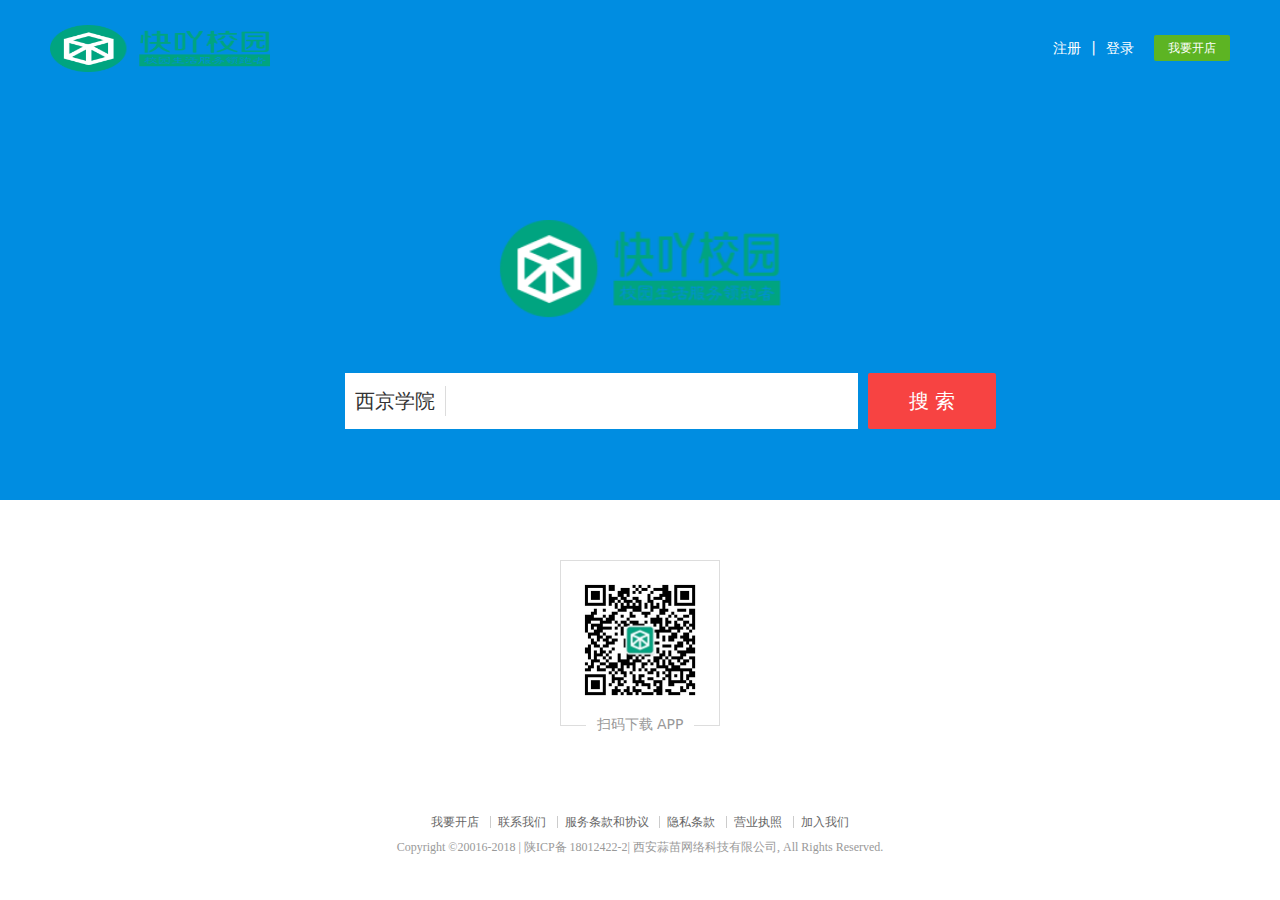
<file: index.html>
<!DOCTYPE html>
<!-- saved from url=(0024)https://www.ele.me/home/ -->
<html ng-app="eleme" perf-error="desktop/home/" class="ng-scope"><head><meta http-equiv="Content-Type" content="text/html; charset=UTF-8"><style type="text/css">@charset "UTF-8";[ng\:cloak],[ng-cloak],[data-ng-cloak],[x-ng-cloak],.ng-cloak,.x-ng-cloak,.ng-hide{display:none !important;}ng\:form{display:block;}.ng-animate-block-transitions{transition:0s all!important;-webkit-transition:0s all!important;}.ng-hide-add-active,.ng-hide-remove{display:block!important;}</style>
    
    <meta name="renderer" content="webkit">
    

    <title ng-bind="SEO.title" class="ng-binding">快吖-校园订餐_外卖_快吖订餐官网</title>

    
    
    <meta name="format-detection" content="telephone=no, email=no">

    <meta name="application-name" content="快吖校园">
    <meta name="msapplication-tooltip" content="快吖校园">
    <meta name="msapplication-starturl" content="./">

    <meta http-equiv="X-UA-Compatible" content="IE=edge">

    <link href="./files/vendor.2e9f33.css" rel="stylesheet">
    
    <link href="./files/home.3ac9d3.css" rel="stylesheet">
    

    <!--[if lte IE 8]><script>window.location.href='https://h.ele.me/activities/landing';</script><![endif]-->

    <script src="./files/api" data-ref="API_CONFIG"></script>
	<base href=".">

  
    <!-- ngView:  --><div ng-view="" role="main" class="ng-scope"><div class="map ng-scope" ng-class="{mapmode: mapMode}"><div class="container mapcontainer"><div class="map-header clearfix" map-header=""><h1><a href="https://www.kvaiya.com/" ubt-click="1433"><img src="./files/map-logo.9a26ef.png" alt="kvaiya" height="47"></a></h1><!-- ngIf: user.user_id --> <!-- ngIf: !user.user_id --><span class="map-header-right ng-scope" ng-if="!user.user_id"><a ng-href="#">注册</a> <span>|</span> <a ng-href="#" ubt-click="1431" href="#">登录</a> <a class="btn-security btn-sm" href="#" target="_blank" ubt-click="1432">我要开店</a></span><!-- end ngIf: !user.user_id --></div><div class="map-main ng-isolate-scope" ng-class="{mapmode: mapMode}" map-main="" map-mode="mapMode"><h2 class="map-logo"><img src="./files/map-logo.9a26ef.png" alt="kvaiya"></h2><div class="map-navbar clearfix" ng-class="{hasuserinfo: $root.user.user_id}"><div map-city="" hide-search-result="hideSearchResult" current-city="currentCity" class="map-city ng-isolate-scope" map-mode="mapMode"><a class="mapcity-current ng-binding" href="javascript:" ng-bind="mapCity.current.name" ng-click="mapCity.toggle($event)">西京学院</a><!-- ngIf: mapCity.showCities --></div><div map-search="" hide-search-result="hideSearchResult" current-city="currentCity" map-mode="mapMode" class="map-search ng-isolate-scope"><form class="mapsearch-inputbar ng-pristine ng-valid" ng-submit="search.showSuggests($event, search.keyword)"> <button class="btn-stress" type="submit">搜 索</button></form><div class="mapsearch-suggestlist ui-scrollbar-light"><!-- ngIf: search.suggests.length --><!-- ngIf: search.done && !search.suggests.length --></div><!-- ngIf: search.resultshow && !hideSearchResult && mapMode --></div></div><div class="map-content"></div></div><div class="mapfooter" map-footer=""><div class="mapfooter-app"><div class="mapfooter-app-image"><img src="./files/appqc.95e532.png" alt="扫码下载 APP"> 
	<span>扫码下载 APP</span>
	</div>
<!--	<div class="mapfooter-app-text"><p>新用户首次下单</p><strong class="color-stress">最高立减30元</strong><p>立即下载APP，享更多优惠吧！</p></div>-->
	</div><p class="mapfooter-link"><a href="#" ubt-click="1434">我要开店</a> <a href="#" ubt-click="1435">联系我们</a> <a href="#" ubt-click="1436">服务条款和协议</a> <a ng-href="//h5.kvaiya.com/service/agreement/#HEAEDER_SHOW=1&amp;key=ruleQue50" target="_blank" href="#">隐私条款</a> <a href="#">营业执照</a> <a href="#"/" ubt-click="1437">加入我们</a> </p><div class="footer-copyright serif"><a href="#" target="_blank"></a><a href="#" target="_blank"></a>Copyright ©20016-2018 | <a href="http://www.miitbeian.gov.cn">陕ICP备 18012422-2</a>| 西安蒜苗网络科技有限公司, All Rights Reserved.</div><div class="footer-police container"></div></div></div></div></div>
  

  
  
  

</body></html>
</file>
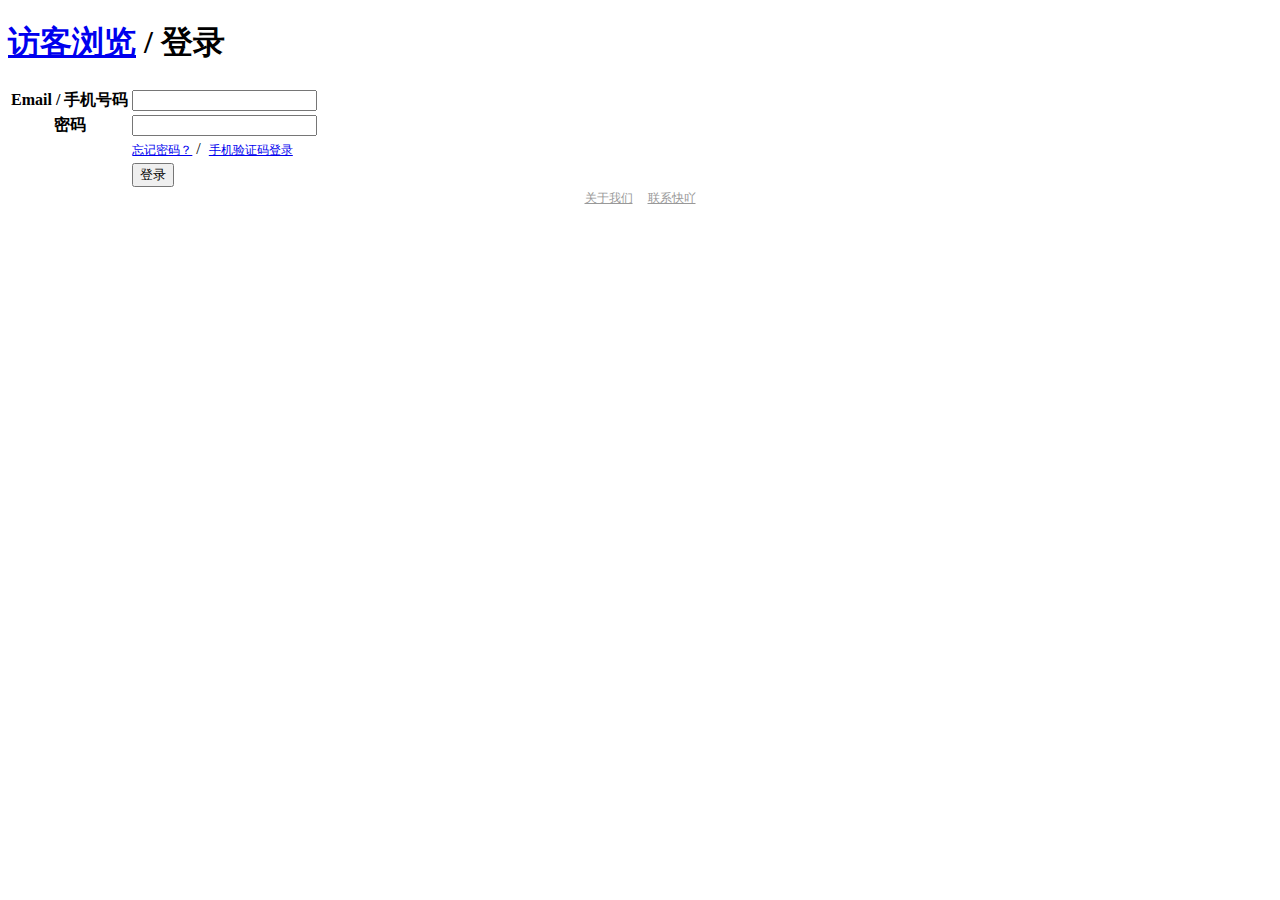
<file: login.html>
<!DOCTYPE html>
<html lang="zh">
	<head>
		<meta name="viewport" content="width=device-width, initial-scale=1, maximum-scale=1.0, user-scalable=0"/>
		<meta content="text/html; charset=utf-8" http-equiv="Content-Type"/>
		<meta content="zh" http-equiv="Content-Language"/>
		<meta content="no" http-equiv="imagetoolbar"/>
		<meta name="robots" content="noindex,nofollow"/>
				<title>快吖网 - 登录</title>
		<link rel="stylesheet" type="text/css" media="screen" href="https://www.kvaiyastatic.com/kvaiya-static/v90806/stylesheets/main.css"/>
		<link rel="stylesheet" type="text/css" media="screen" href="https://www.kvaiyastatic.com/kvaiya-static/v90806/stylesheets/common.mobile.css"/>
		<link rel="stylesheet" type="text/css" media="screen" href="https://www.kvaiyastatic.com/kvaiya-static/v90806/stylesheets/notifications.css"/>
						<link rel="stylesheet" type="text/css" media="" href="https://www.kvaiyastatic.com/kvaiya-static/v90806/stylesheets/mobile/account.form.mobile.css"/>
			<style type="text/css">
		#footer_content {
			text-align:center;
			font-size:12px;
			margin-bottom:10px;
		}
		a:active {
			background:none;
		}
		#footer_content a {
			margin:0 .5em;
		}
		#footer_content a:link,
		#footer_content a:visited {
			color:#999;
		}
		#footer_content a:active {
			color:#0d80b5;
		}
		.mobile_login {
		    font-size:12px;
		    display:inline-block;
            		}
	</style>
		<script src="https://www.kvaiyastatic.com/kvaiya-static/v90806/packed/javascripts/jquery.min.js" type="text/javascript" charset="utf-8"></script>
		<script src="https://www.kvaiyastatic.com/kvaiya-static/v90806/javascripts/jquery.z.js" type="text/javascript" charset="utf-8"></script>
			</head>
	<body id="login" class=" has_footer non-ie non-windows mobile">
				<div id="layout_content_outer_1">
			<div id="layout_content_outer_2" class="vflex scrolling">
				<div id="layout_content_outer_3" class="vflex scrolling">
					<div id="layout_content">
													<div>
		<h1 id="page_title">
			<div id="logo">
				<div class="logo_icon">
				</div>
			</div>
			<div class="login_hint">
				<a href="https://www.www.kvaiya.com/about/demo">访客浏览</a> / 登录
			</div>
		</h1>
		<div id="notifications">
			</div>
		<form action="/account/directlogin" method="post" class="account_form check_api_user_form">
			<table class="login_table">
				<tr id="username-field">
					<th><label for="username">Email / 手机号码</label></th>
					<td>
						<input tabindex="1" type="text" name="username" id="email" class="text" value="" />
						<div id="finish_set_password_hint" class="show_for_api_user"></div>
					</td>
				</tr>
				<tr id="password-field" class="hide_for_api_user">
					<th><label for="password">密码</label></th>
					<td>
						<input tabindex="2" type="password" name="password" id="password" class="text" value="" />
					</td>
				</tr>
				                				<tr id="signin-field" class="hide_for_api_user">
					<th></th>
					<td>
                        <a class="mobile_login" href="https://www.kvaiya.com/accounts/forgotpassword">忘记密码？</a>&nbsp;/&nbsp;&nbsp;<a class="mobile_login" href="https://www.www.kvaiya.com/account/mobilelogin">手机验证码登录</a>
					</td>
				</tr>
                                <tr id="signin-field-" class="hide_for_api_user">
                    <th></th>
                    <td>
                        <input tabindex="4" type="submit" id="signin" class="btn" value="登录" />
                        <input type="hidden" name="remember" id="remember" value="true" />
                        <input type="hidden" name="openId" value="" />
                        <input type="hidden" name="loginType" id="login_type" value="username" />
                        <input type="hidden" id="redirect_url_input" name="redirectUrl" value="" />
                                            </td>
                </tr>
			</table>
		</form>
	</div>
					</div>
				</div>
			</div>
		</div>
					<div id="layout_footer">
					<div id="footer_content">
		<a href="about.html">关于我们</a>
		<a href="about.html">联系快吖</a>
	</div>
			</div>
			</body>
</html>
</file>
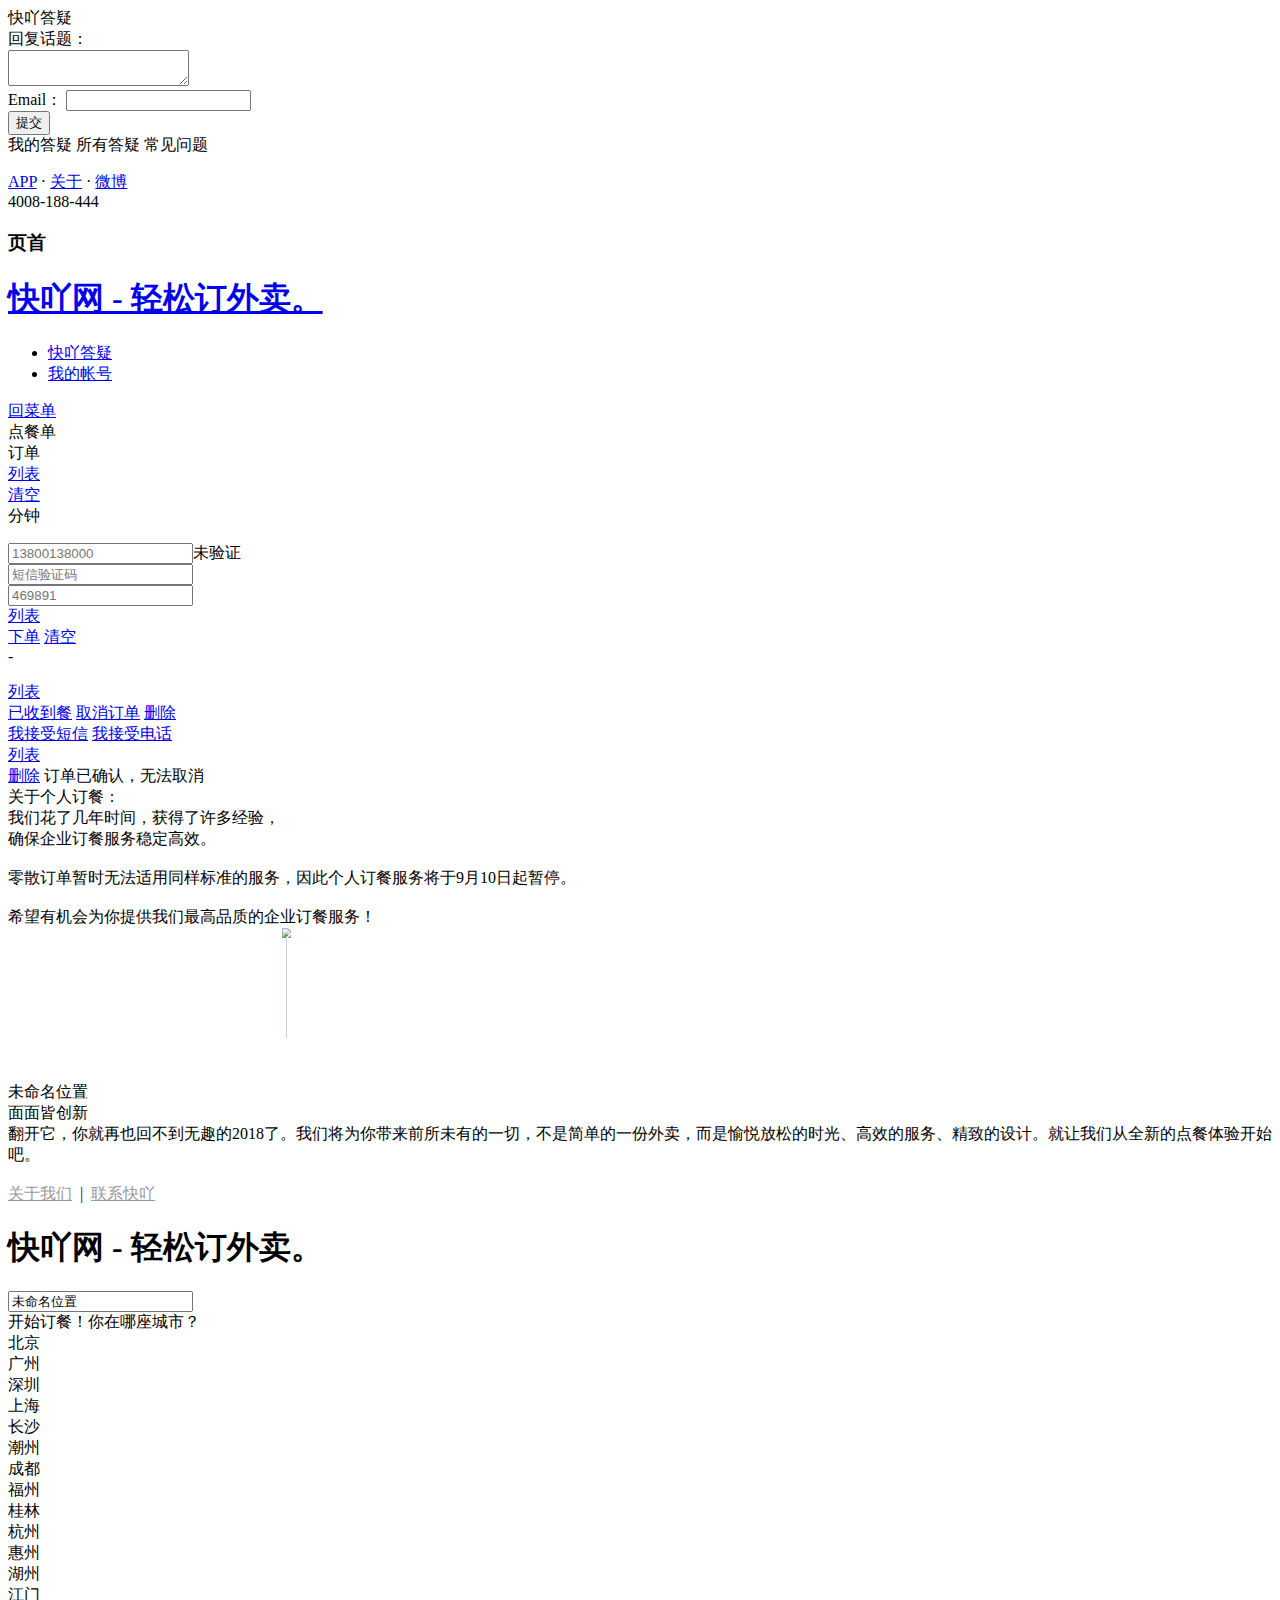
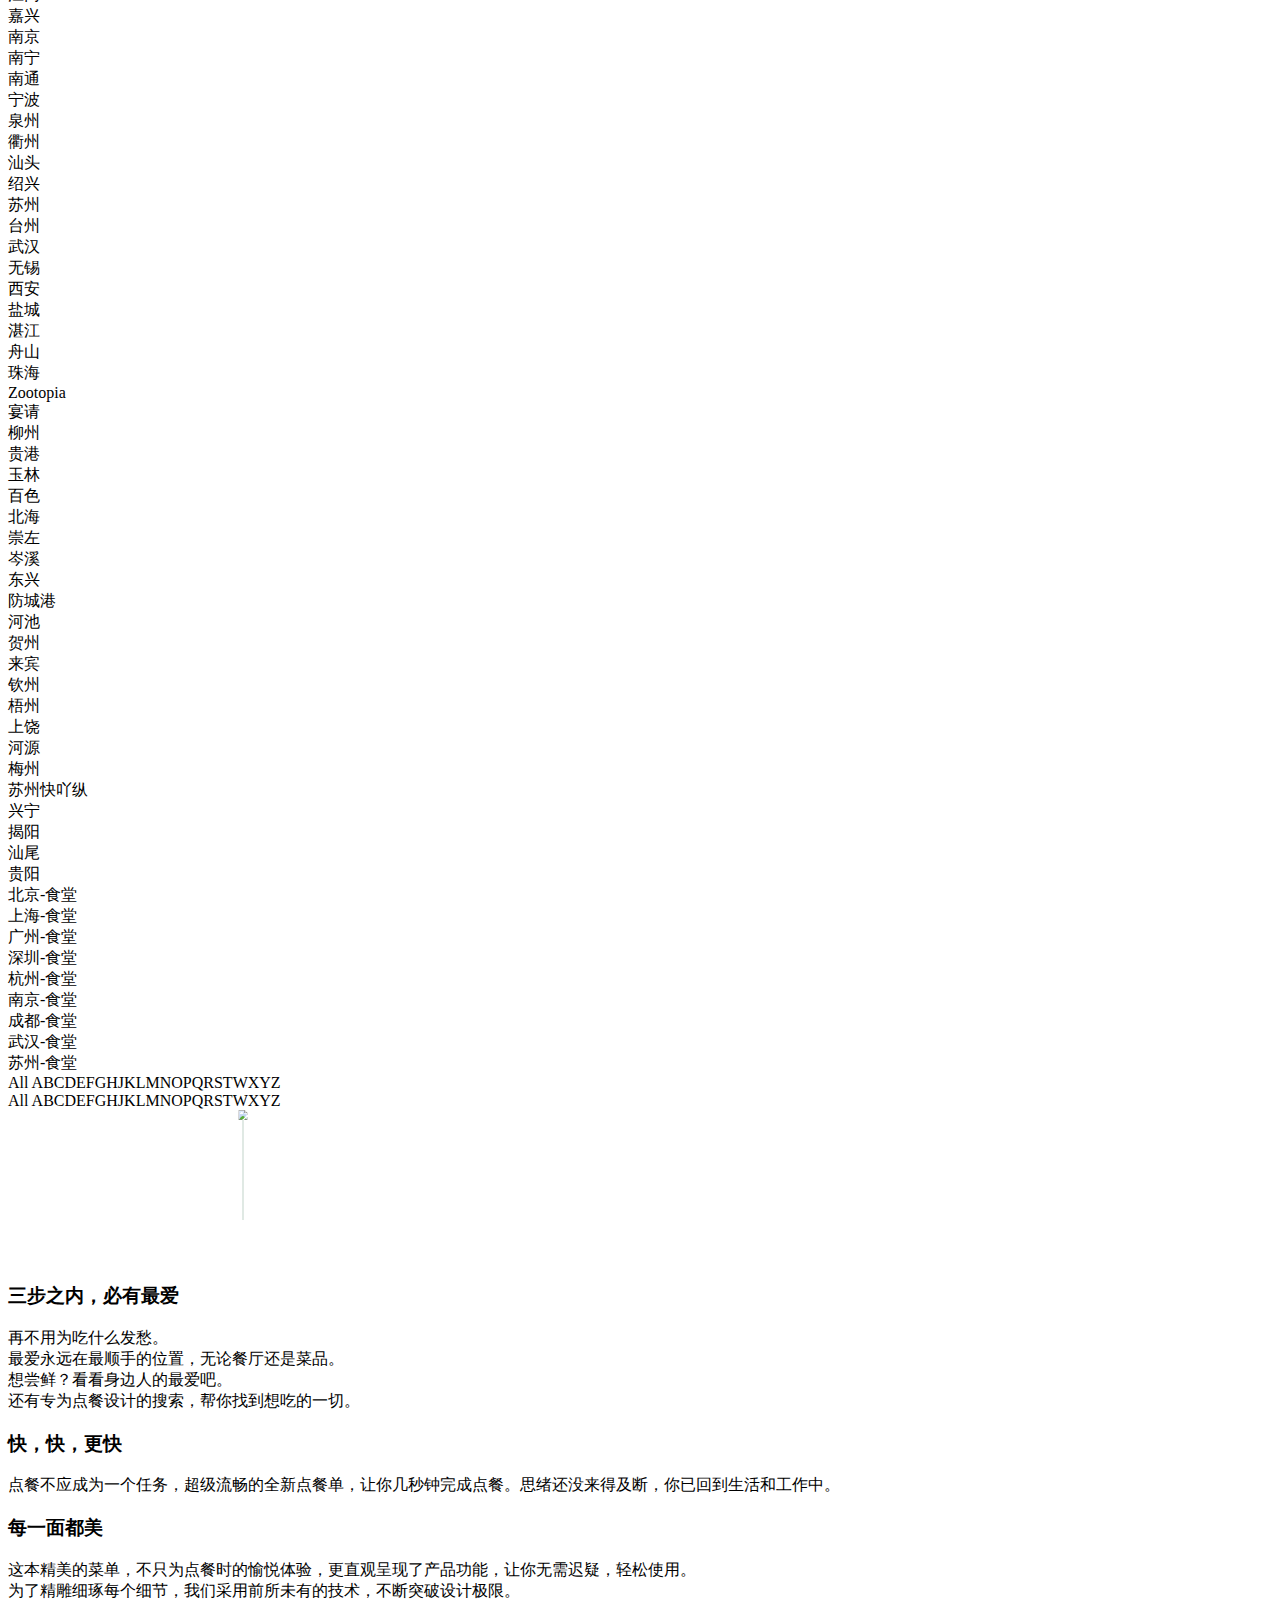
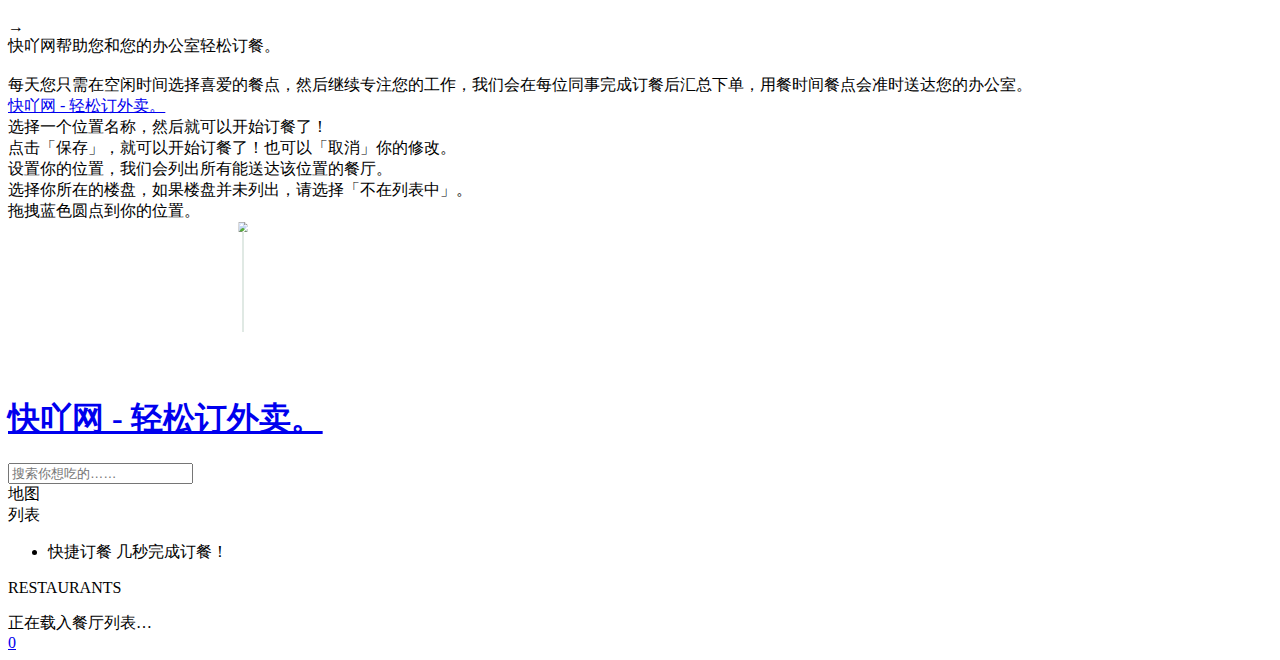
<file: support.html>
<!DOCTYPE html>
<html lang="zh">
<head>
						<link rel="shortcut icon" href="https://www.kvaiyastatic.com/kvaiya-static/v90806/favicon.png"/>
		<meta content="text/html; charset=utf-8" http-equiv="Content-Type"/>
	<meta content="zh" http-equiv="Content-Language"/>
	<meta content="no" http-equiv="imagetoolbar"/>
	<meta content="width=990" name="viewport"/>
	<meta http-equiv="X-UA-Compatible" content="chrome=1" />
	<meta name="robots" content="index,follow"/>
			<meta name="apple-itunes-app" content="app-id=501967712">
			<title>				快吖网	</title>
			<link rel="stylesheet" type="text/css" media="screen" href="https://www.kvaiyastatic.com/kvaiya-static/v90806/packed/stylesheets/booklet.css"/>
									<link rel="stylesheet" type="text/css" media="" href="https://www.kvaiyastatic.com/kvaiya-static/v90806/packed/stylesheets/index.css"/>
										<link rel="stylesheet" type="text/css" media="" href="https://www.kvaiyastatic.com/kvaiya-static/v90806/stylesheets/heroes/app_hero.css"/>
			<style type="text/css">
		body.ievil #menu_tab span.vertical_text {
			filter:progid:DXImageTransform.Microsoft.Matrix(M11=0, M12=-1, M21=1, M22=0, sizingMethod='auto expand');
		}
	</style>
						<script src="https://www.kvaiyastatic.com/kvaiya-static/v90806/packed/javascripts/booklet.js" type="text/javascript" charset="utf-8"></script>
																<script src="https://www.kvaiyastatic.com/kvaiya-static/v90806/packed/javascripts/index.a.js" type="text/javascript" charset="utf-8"></script>
											</head>
<body id="home" class="non-ie non-windows short_lag" >
		<div id="prototypes" style="display:none">
											<div class="district_list_skin_1">
				<div class="list district_list not_initialized" id="district_list_1">
											<div class="list_column">
							<a class="list_item district_item district_item_2" data-id="2" data-name="朝阳">朝阳</a>
						</div>
											<div class="list_column">
							<a class="list_item district_item district_item_10" data-id="10" data-name="海淀">海淀</a>
						</div>
											<div class="list_column">
							<a class="list_item district_item district_item_9" data-id="9" data-name="东城">东城</a>
						</div>
											<div class="list_column">
							<a class="list_item district_item district_item_7" data-id="7" data-name="昌平">昌平</a>
						</div>
											<div class="list_column">
							<a class="list_item district_item district_item_8" data-id="8" data-name="西城">西城</a>
						</div>
											<div class="list_column">
							<a class="list_item district_item district_item_14" data-id="14" data-name="丰台">丰台</a>
						</div>
											<div class="list_column">
							<a class="list_item district_item district_item_4" data-id="4" data-name="石景山">石景山</a>
						</div>
									</div>
			</div>
					<div class="district_list_skin_2">
				<div class="list district_list not_initialized" id="district_list_2">
											<div class="list_column">
							<a class="list_item district_item district_item_21" data-id="21" data-name="天河">天河</a>
						</div>
											<div class="list_column">
							<a class="list_item district_item district_item_15" data-id="15" data-name="海珠">海珠</a>
						</div>
											<div class="list_column">
							<a class="list_item district_item district_item_16" data-id="16" data-name="越秀">越秀</a>
						</div>
											<div class="list_column">
							<a class="list_item district_item district_item_23" data-id="23" data-name="番禺">番禺</a>
						</div>
											<div class="list_column">
							<a class="list_item district_item district_item_19" data-id="19" data-name="白云">白云</a>
						</div>
											<div class="list_column">
							<a class="list_item district_item district_item_22" data-id="22" data-name="荔湾">荔湾</a>
						</div>
											<div class="list_column">
							<a class="list_item district_item district_item_17" data-id="17" data-name="黄埔">黄埔</a>
						</div>
											<div class="list_column">
							<a class="list_item district_item district_item_20" data-id="20" data-name="花都">花都</a>
						</div>
									</div>
			</div>
					<div class="district_list_skin_4">
				<div class="list district_list not_initialized" id="district_list_4">
											<div class="list_column">
							<a class="list_item district_item district_item_55" data-id="55" data-name="南山">南山</a>
						</div>
											<div class="list_column">
							<a class="list_item district_item district_item_53" data-id="53" data-name="福田">福田</a>
						</div>
											<div class="list_column">
							<a class="list_item district_item district_item_56" data-id="56" data-name="宝安">宝安</a>
						</div>
											<div class="list_column">
							<a class="list_item district_item district_item_54" data-id="54" data-name="罗湖">罗湖</a>
						</div>
											<div class="list_column">
							<a class="list_item district_item district_item_57" data-id="57" data-name="龙岗">龙岗</a>
						</div>
									</div>
			</div>
					<div class="district_list_skin_5">
				<div class="list district_list not_initialized" id="district_list_5">
											<div class="list_column">
							<a class="list_item district_item district_item_43" data-id="43" data-name="浦东">浦东</a>
						</div>
											<div class="list_column">
							<a class="list_item district_item district_item_45" data-id="45" data-name="普陀">普陀</a>
						</div>
											<div class="list_column">
							<a class="list_item district_item district_item_42" data-id="42" data-name="闵行">闵行</a>
						</div>
											<div class="list_column">
							<a class="list_item district_item district_item_39" data-id="39" data-name="徐汇">徐汇</a>
						</div>
											<div class="list_column">
							<a class="list_item district_item district_item_48" data-id="48" data-name="杨浦">杨浦</a>
						</div>
											<div class="list_column">
							<a class="list_item district_item district_item_46" data-id="46" data-name="闸北">闸北</a>
						</div>
											<div class="list_column">
							<a class="list_item district_item district_item_51" data-id="51" data-name="嘉定">嘉定</a>
						</div>
											<div class="list_column">
							<a class="list_item district_item district_item_47" data-id="47" data-name="虹口">虹口</a>
						</div>
											<div class="list_column">
							<a class="list_item district_item district_item_41" data-id="41" data-name="长宁">长宁</a>
						</div>
											<div class="list_column">
							<a class="list_item district_item district_item_44" data-id="44" data-name="黄浦">黄浦</a>
						</div>
											<div class="list_column">
							<a class="list_item district_item district_item_50" data-id="50" data-name="松江">松江</a>
						</div>
											<div class="list_column">
							<a class="list_item district_item district_item_52" data-id="52" data-name="青浦">青浦</a>
						</div>
											<div class="list_column">
							<a class="list_item district_item district_item_49" data-id="49" data-name="宝山">宝山</a>
						</div>
											<div class="list_column">
							<a class="list_item district_item district_item_40" data-id="40" data-name="静安">静安</a>
						</div>
											<div class="list_column">
							<a class="list_item district_item district_item_38" data-id="38" data-name="卢湾">卢湾</a>
						</div>
									</div>
			</div>
					<div class="district_list_skin_15">
				<div class="list district_list not_initialized" id="district_list_15">
									</div>
			</div>
					<div class="district_list_skin_20">
				<div class="list district_list not_initialized" id="district_list_20">
									</div>
			</div>
					<div class="district_list_skin_22">
				<div class="list district_list not_initialized" id="district_list_22">
									</div>
			</div>
					<div class="district_list_skin_42">
				<div class="list district_list not_initialized" id="district_list_42">
									</div>
			</div>
					<div class="district_list_skin_43">
				<div class="list district_list not_initialized" id="district_list_43">
									</div>
			</div>
					<div class="district_list_skin_49">
				<div class="list district_list not_initialized" id="district_list_49">
									</div>
			</div>
					<div class="district_list_skin_57">
				<div class="list district_list not_initialized" id="district_list_57">
									</div>
			</div>
					<div class="district_list_skin_59">
				<div class="list district_list not_initialized" id="district_list_59">
									</div>
			</div>
					<div class="district_list_skin_61">
				<div class="list district_list not_initialized" id="district_list_61">
									</div>
			</div>
					<div class="district_list_skin_63">
				<div class="list district_list not_initialized" id="district_list_63">
									</div>
			</div>
					<div class="district_list_skin_95">
				<div class="list district_list not_initialized" id="district_list_95">
									</div>
			</div>
					<div class="district_list_skin_96">
				<div class="list district_list not_initialized" id="district_list_96">
									</div>
			</div>
					<div class="district_list_skin_97">
				<div class="list district_list not_initialized" id="district_list_97">
									</div>
			</div>
					<div class="district_list_skin_98">
				<div class="list district_list not_initialized" id="district_list_98">
									</div>
			</div>
					<div class="district_list_skin_108">
				<div class="list district_list not_initialized" id="district_list_108">
									</div>
			</div>
					<div class="district_list_skin_110">
				<div class="list district_list not_initialized" id="district_list_110">
									</div>
			</div>
					<div class="district_list_skin_113">
				<div class="list district_list not_initialized" id="district_list_113">
									</div>
			</div>
					<div class="district_list_skin_115">
				<div class="list district_list not_initialized" id="district_list_115">
									</div>
			</div>
					<div class="district_list_skin_123">
				<div class="list district_list not_initialized" id="district_list_123">
									</div>
			</div>
					<div class="district_list_skin_126">
				<div class="list district_list not_initialized" id="district_list_126">
									</div>
			</div>
					<div class="district_list_skin_136">
				<div class="list district_list not_initialized" id="district_list_136">
									</div>
			</div>
					<div class="district_list_skin_138">
				<div class="list district_list not_initialized" id="district_list_138">
									</div>
			</div>
					<div class="district_list_skin_140">
				<div class="list district_list not_initialized" id="district_list_140">
									</div>
			</div>
					<div class="district_list_skin_145">
				<div class="list district_list not_initialized" id="district_list_145">
									</div>
			</div>
					<div class="district_list_skin_162">
				<div class="list district_list not_initialized" id="district_list_162">
									</div>
			</div>
					<div class="district_list_skin_167">
				<div class="list district_list not_initialized" id="district_list_167">
									</div>
			</div>
					<div class="district_list_skin_168">
				<div class="list district_list not_initialized" id="district_list_168">
									</div>
			</div>
					<div class="district_list_skin_175">
				<div class="list district_list not_initialized" id="district_list_175">
									</div>
			</div>
					<div class="district_list_skin_176">
				<div class="list district_list not_initialized" id="district_list_176">
									</div>
			</div>
					<div class="district_list_skin_177">
				<div class="list district_list not_initialized" id="district_list_177">
									</div>
			</div>
					<div class="district_list_skin_178">
				<div class="list district_list not_initialized" id="district_list_178">
									</div>
			</div>
					<div class="district_list_skin_179">
				<div class="list district_list not_initialized" id="district_list_179">
									</div>
			</div>
					<div class="district_list_skin_180">
				<div class="list district_list not_initialized" id="district_list_180">
									</div>
			</div>
					<div class="district_list_skin_181">
				<div class="list district_list not_initialized" id="district_list_181">
									</div>
			</div>
					<div class="district_list_skin_182">
				<div class="list district_list not_initialized" id="district_list_182">
									</div>
			</div>
					<div class="district_list_skin_183">
				<div class="list district_list not_initialized" id="district_list_183">
									</div>
			</div>
					<div class="district_list_skin_184">
				<div class="list district_list not_initialized" id="district_list_184">
									</div>
			</div>
					<div class="district_list_skin_185">
				<div class="list district_list not_initialized" id="district_list_185">
									</div>
			</div>
					<div class="district_list_skin_186">
				<div class="list district_list not_initialized" id="district_list_186">
									</div>
			</div>
					<div class="district_list_skin_187">
				<div class="list district_list not_initialized" id="district_list_187">
									</div>
			</div>
					<div class="district_list_skin_188">
				<div class="list district_list not_initialized" id="district_list_188">
									</div>
			</div>
					<div class="district_list_skin_189">
				<div class="list district_list not_initialized" id="district_list_189">
									</div>
			</div>
					<div class="district_list_skin_190">
				<div class="list district_list not_initialized" id="district_list_190">
									</div>
			</div>
					<div class="district_list_skin_191">
				<div class="list district_list not_initialized" id="district_list_191">
									</div>
			</div>
					<div class="district_list_skin_192">
				<div class="list district_list not_initialized" id="district_list_192">
									</div>
			</div>
					<div class="district_list_skin_193">
				<div class="list district_list not_initialized" id="district_list_193">
									</div>
			</div>
					<div class="district_list_skin_194">
				<div class="list district_list not_initialized" id="district_list_194">
									</div>
			</div>
					<div class="district_list_skin_195">
				<div class="list district_list not_initialized" id="district_list_195">
									</div>
			</div>
					<div class="district_list_skin_196">
				<div class="list district_list not_initialized" id="district_list_196">
									</div>
			</div>
					<div class="district_list_skin_197">
				<div class="list district_list not_initialized" id="district_list_197">
									</div>
			</div>
					<div class="district_list_skin_198">
				<div class="list district_list not_initialized" id="district_list_198">
									</div>
			</div>
					<div class="district_list_skin_199">
				<div class="list district_list not_initialized" id="district_list_199">
									</div>
			</div>
					<div class="district_list_skin_200">
				<div class="list district_list not_initialized" id="district_list_200">
									</div>
			</div>
					<div class="district_list_skin_201">
				<div class="list district_list not_initialized" id="district_list_201">
									</div>
			</div>
					<div class="district_list_skin_202">
				<div class="list district_list not_initialized" id="district_list_202">
									</div>
			</div>
					<div class="district_list_skin_203">
				<div class="list district_list not_initialized" id="district_list_203">
									</div>
			</div>
					<div class="district_list_skin_204">
				<div class="list district_list not_initialized" id="district_list_204">
									</div>
			</div>
					<div class="district_list_skin_205">
				<div class="list district_list not_initialized" id="district_list_205">
									</div>
			</div>
					<div class="district_list_skin_206">
				<div class="list district_list not_initialized" id="district_list_206">
									</div>
			</div>
					<div class="district_list_skin_207">
				<div class="list district_list not_initialized" id="district_list_207">
									</div>
			</div>
				<ol style="display:none;" id="order_progress_prototype">
	<li>
		<div class="time"><span></span></div>
		<div class="activity"></div>
	</li>
</ol>
	</div>
				<div id="support_board" class="support_board guest_board hiding" data-get_messages_url="/support/getsupportmessages">
	<div class="title_bar"><span>快吖答疑</span><a class="close_btn"></a></div>
	<div class="reply_to_message">
		<span class="title">回复话题：</span><span class="reply_to_message_content"></span>
	</div>
	<div class="support_form" data-url="/support/addnewsupportmessage">
		<div class="reply_arrow"></div>
		<input class="in_reply_to_user" type="hidden" value="" />
		<input class="in_reply_to_message" type="hidden" value="" />
		<div>
			<textarea class="text content" name="content"></textarea>
		</div>
		<div id="support_email_outer">
			<label for="support_email">Email：</label>
			<input class="text" name="email" id="support_email"/>
		</div>
		<div class="submit_support_message">
			<input class="submit btn disabled" type="submit" value="提交" class="btn submit" />
		</div>
	</div>
	<div id="timeline_switch">
		<a class="switch my_message">我的答疑</a>
		<a class="switch all_message">所有答疑</a>
		<a class="switch faq_message">常见问题</a>
	</div>
	<div class="support_timeline fake_scroll_outer">
		<ol class="fake_scroll_inner"></ol>
	</div>
	<div class="support_board_spinner">
	</div>
	<div id="support_footer">
		<a href="https://www.kvaiya.com/about/app">APP</a>
		<span>&middot;</span>
		<a href="https://www.kvaiya.com/about/us">关于</a>
		<span>&middot;</span>
		<a href="http://weibo.com/kvaiyaofficial">微博</a>
		<div id="support_hotline">
			4008-188-444
		</div>
	</div>
</div>
		<div id="container" class="non-ie non-windows">
		<div id="header-outer">
	<div id="header">
		<h3 class="offscreen">页首</h3>
		<h1>
			<a href="https://www.kvaiya.com/application" id="logo">
				快吖网 - 轻松订外卖。
			</a>
		</h1>
							<ul class="top-nav round-bottom">
										<li> <a id="top_nav_support" href="javascript:void(0)" data-url="/support">快吖答疑</a> </li>
				<li class="header_menu_outer">
					<a id="top_nav_account" href="https://www.kvaiya.com/settings">我的帐号</a>
					<ul class="header_menu" style="display:none">
						<li> <a href="https://www.kvaiya.com/login">登录</a> </li>

					</ul>
				</li>
					</ul>
				<div class="bookmark"></div>
	</div>
</div>
				<div id="notifications">
			</div>
		<div class="columns wide">
			<div class="inner_columns">
				<div class="left">
					<div id="content" >
														<div id="actions_after_payment" style="display:none">
		<div class="intro">
			<div class="intro_title">请您在新打开的页面上完成付款。</div>
			<div class="intro_detail">完成付款后请根据您的情况点击下面的按钮：</div>
		</div>
		<div class="buttons">
			<a id="payment_successful" href="javascript:void(0)" class="btn">已完成支付</a>
			<a id="payment_failed" href="javascript:void(0)" class="btn">支付遇到问题</a>
		</div>
	</div>
	<div id="cart_place_holder" data-url="/application/getcartside" data-no_async_cart_side="false"></div>
	<div id="cart_outer" class="cart_outer show_cart_restaurant noncollapsible empty denied not_in_service unloaded" data-straight_user_order="" data-straight_corp_order_user=>
	<a href="javascript:void(0)" id="cart_back_button">回菜单</a>
	<div id="cart_outer_resize">
		<div id="cart_summary_toolbar" class="hidden toolbar">
			<div id="cart_summary_toolbar_name"></div>
		</div>
		<div id="title_outer" class="fake_scroll_outer">
			<div class="fake_scroll_inner">
				<div id="cart_title_hint" class="hint">
					点餐单
				</div>
				<div id="cart_title">
				</div>
				<div id="order_title_hint" class="hint">
					订单
				</div>
				<div id="order_title">
				</div>
			</div>
		</div>
		<form id="restaurant_form" action="/orders/add" method="post" data-get_mobile_account_url="/settings/getmobileaccount" class=" no_mobile_account">
			<div id="cart_toolbar" class="toolbar cart_element">
				<div class="cart_back_outer">
					<a href="javascript:void(0)" class="return_cart_restaurant_list from_cart_restaurant">列表</a>
				</div>
				<div id="cart_restaurant_name" class="toolbar_title"></div>
				<div class="cart_submit_outer right_btn_outer">
					<span class="spinner"></span>
										<a href="javascript:void(0)" id="clear_cart_restaurant_btn" class="clear_cart_restaurant_btn">清空</a>
				</div>
			</div>
			<div id="cart_left_outer" class="cart_left_slider left_outer cart_element">
				<div id="cart_left_restaurant_detail">
					<div id="cart_left">
						<div id="restaurant_summary">
							<span class="minimum_order"></span>
							<span class="delivery_fee"></span>
							<span class="total_price"></span>
							<div class="delivery_time_boundary">
								<span class="delivery_time_icon"></span>
								<span class="delivery_time" original-title=""></span><span>分钟</span>
							</div>
						</div>
						<div id="cart_unique_outer" class="fake_scroll_outer">
							<ul class="cart fake_scroll_inner" id="cart_unique"></ul>
						</div>
					</div>
					<div id="cart_left_footer">
					</div>
				</div>
			</div>
			<div id="cart_right_outer" scrolling="no" class="right_outer fake_scroll_outer cart_element">
				<div id="cart_right" class="fake_scroll_inner ">
					<div id="number" class="right_content">
						<div id="mobile_number">
							<label for="mobile_number_input"></label><input type="text"   placeholder="13800138000"  id="mobile_number_input" class="mobile_number"><span class="not_verified_hint">未验证</span>
						</div>
						<div id="activation" data-user_sms_interval="" data-sms_interval="60">
							<label id="activation_code_label" for="activation_code_input"></label><input type="text" id="activation_code_input" class="activation_code" placeholder="短信验证码" /><a href="javascript:void(0)" data-url="/settings/sendactivationcode" id="send_activation_code" class="send_activation_code button"></a><a href="javascript:void(0)" data-url="/settings/activatemobileaccount" id="activate_mobile_account" class="activate_mobile_account button activate_mobile_account_disabled"></a>
						</div>
						<div id="cluster_number">
							<label id="cluster_number_label" for="cluster_number_input"></label><input type="text" placeholder="469891" id="cluster_number_input" class="cluster_number">
						</div>
						<div id="user_chooser">
							<div class="user_list_hint"><span></span></div>
							<div class="user_list"></div>
						</div>
					</div>
					<div id="order_notes" class="right_content order_notes">
						<div class="note_shortcut" style="display:none">
							<a href="javascript:void(0)" class="shortcut first">
								免辣
							</a>
							<a href="javascript:void(0)" class="shortcut second">
								免葱蒜
							</a>
							<a href="javascript:void(0)" class="shortcut third">
								免香菜
							</a>
							<a href="javascript:void(0)" class="shortcut fourth last">
								需找零
							</a>
						</div>
						<div class="common_notes">
							<label for="order_notes_textarea"></label>
							<div class="notes_outer">
								<div class="notes_container">
								</div>
							</div>
						</div>
						<div class="notes_pager">
						</div>
						<div class="clear"></div>
					</div>
					<div id="payment_type" class="payment_type" data-last-payment-type="">
						<a class="cash_payment" href="javascript:void(0)" data-value="1"></a>
						<a class="online_payment" href="javascript:void(0)" data-value="2"></a>
						<div class="clear"></div>
					</div>
					<div id="price_tolerance">
						<a id="price_tolerance_link" data-range="0,1,2,3,4,5,10,20,50,-" data-price_tolerance="5">
						</a>
						<div id="price_tolerance_illustrate" class="hidden">
						</div>
					</div>
					<div id="order_add_notification" class="warning_col_inner">
					</div>
					<div id="hidden_args">
						<input type="hidden" name="restaurantId" value="" class="restaurant_id"/>
						<input type="hidden" name="corpId" value="" class="corp_id"/>
						<input type="hidden" name="useFrequentUserDiscount" value="false" class="frequent frequent_user_discount_selector"/>
						<input type="hidden" name="paymentType" class="payment_type" value=""/>
						<input type="hidden" name="priceTolerance" class="price_tolerance" value="5.0" />
					</div>
				</div>
			</div>
		</form>
		<form id="corp_restaurant_form" data-token="" action="/corps/addcorpmemberorder" method="post" data-token_getter="/application/gettoken">
			<div id="corp_cart_toolbar" class="toolbar corp_cart_element">
				<div class="corp_cart_back_outer">
					<a href="javascript:void(0)" class="return_cart_restaurant_list from_corp_cart_restaurant">列表</a>
				</div>
				<div id="corp_cart_restaurant_name" class="toolbar_title"></div>
				<div class="cart_submit_outer right_btn_outer">
					<span class="spinner"></span>
											<a id="corp_add_order_btn" href="javascript:void(0)" class="submit_btn add_order_btn right_btn">下单</a>
						<a href="javascript:void(0)" id="clear_cart_restaurant_btn" class="clear_cart_restaurant_btn">清空</a>
														</div>
			</div>
			<div id="corp_cart_left_outer" class="corp_cart_left_slider left_outer corp_cart_element">
				<div id="corp_cart_left_restaurant_detail">
					<div id="corp_cart_left">
						<div id="restaurant_summary">
							<span class="minimum_order"></span>
							<span class="delivery_fee"></span>
							<span class="total_price"></span>
							<div class="corp_delivery_time_boundary">-</div>
						</div>
						<div class="fake_scroll_outer" id="corp_cart_unique_outer">
							<ul class="cart fake_scroll_inner" id="corp_cart_unique"></ul>
						</div>
					</div>
					<div id="corp_cart_left_footer">
					</div>
				</div>
			</div>
			<div id="corp_cart_right_outer" scrolling="no" class="fake_scroll_outer right_outer corp_cart_element">
				<div id="corp_cart_right" class="fake_scroll_inner">
					<div id="corp_pick_up_location" class="right_content show_new_address_input">
					</div>
					<div id="hidden_corp_args">
						<input type="hidden" name="corpId" value="" class="corp_id"/>
						<input type="hidden" name="corpAddressId" value="" class="corp_address_id"/>
					</div>
				</div>
			</div>
		</form>
		<form action="#" id="order_form">
			<div id="order_toolbar" class="toolbar order_element">
				<a href="login.html" id="refresh_link" style="display:none" data="{&quot;delay&quot;:10}">Refresh</a>
				<a href="settings/corporderrefresh.json" id="corp_order_refresh_link" style="display:none" data="{&quot;delay&quot;:10}">Refresh</a>
				<div class="cart_back_outer">
					<a href="javascript:void(0)" class="return_cart_restaurant_list from_order">列表</a>
				</div>
				<div id="order_urge_meter" class="toolbar_title"><a href="javascript:void(0)" class="urge dynamic" data-url="/orders/urge"></a></div>
				<div id="order_actions" class="right_btn_outer">
					<a href="javascript:void(0)" id="order_actions_btn" class="order_actions_btn right_btn"></a>
					<span class="spinner"></span>
					<div class="action_menu">
						<div class="dynamic">
							<a href="javascript:void(0)" class="action action_user_receive" data-url="/orders/userreceive"><b></b>已收到餐</a>
							<a href="javascript:void(0)" class="action action_cancel" data-url="/orders/userkill"><b></b>取消订单</a>
							<a href="javascript:void(0)" class="action action_delete" data-url="/orders/userkill"><b></b>删除</a>
						</div>
						<div class="static">
							<a href="javascript:void(0)" data-url="/settings/acceptablesmscalltoggle" class="mobile_account_toggle  off"  id="sms_acceptable_toggle">我接受短信</a>
							<a href="javascript:void(0)" data-url="/settings/acceptablesmscalltoggle" class="mobile_account_toggle  off"  id="call_acceptable_toggle">我接受电话</a>
													</div>
					</div>
				</div>
			</div>
			<div id="order_left_outer" class="fake_scroll_outer left_outer order_element">
				<div id="order_left" class="fake_scroll_inner common_order_left">
				</div>
			</div>
			<div id="order_right_outer" class="fake_scroll_outer right_outer order_element">
				<div id="order_right" class="fake_scroll_inner">
				</div>
			</div>
		</form>
		<form action="#" id="corp_order_form">
			<div id="corp_order_toolbar" class="toolbar corp_order_element">
				<div class="cart_back_outer">
					<a href="javascript:void(0)" class="return_cart_restaurant_list from_corp_order">列表</a>
				</div>
				<div id="corp_order_title" class="toolbar_title">
				</div>
				<div id="corp_order_actions" class="right_btn_outer">
											<a href="javascript:void(0)" class="action action_reset order_actions_btn right_btn" data-url="/corps/resetcorpmemberorder">删除</a>
															<span class="corp_order_confirmed_hint">订单已确认，无法取消</span>
					<span class="spinner"></span>
				</div>
			</div>
			<div id="corp_order_left_outer" class="fake_scroll_outer left_outer corp_order_element">
				<div id="corp_order_left" class="fake_scroll_inner common_order_left">
				</div>
			</div>
			<div id="corp_order_right_outer" class="fake_scroll_outer right_outer corp_order_element">
				<div id="corp_order_right" class="fake_scroll_inner">
				</div>
			</div>
		</form>
		<div id="total_data">
			<div style="display:none" id="data_by_corp">
							</div>
			<div style="display:none" id="data_by_corp_order">
							</div>
			<div style="display:none" id="data_by_user_order">
							</div>
			<div style="display:none" id="data_by_restaurant">
							</div>
			<div style="display:none" id="cart_json">
				{
	"cartDishItemList":[
			],
	"cartDiscountItemList":[
			],
	"corpCartDishItemList":[
			]
}
			</div>
		</div>
		<div id="cart_logo">
		</div>
					<div id="no_service_notice">
				<span class="icon"></span>
				<span class="divider"></span>
				<span class="hint">
					关于个人订餐：</br>我们花了几年时间，获得了许多经验，</br>确保企业订餐服务稳定高效。</br></br>零散订单暂时无法适用同样标准的服务，因此个人订餐服务将于9月10日起暂停。</br></br>希望有机会为你提供我们最高品质的企业订餐服务！				</span>
			</div>
			</div>
</div>
		<div id="menu_booklet" class="menu_booklet  show_intro page_close page_close_finished">
		<div id="fake_menu_booklet_background">
		</div>
		<div id="menu_booklet_background">
			<div class="background_upper"></div>
			<div class="background_lower"></div>
		</div>
		<div class="page front_cover">
			<div id="front_cover_page_back" class="page_back">
									<svg class="page_shadow" xmlns="http://www.w3.org/2000/svg" version="1.1" width="525">
						<image xlink:href="https://www.kvaiyastatic.com/kvaiya-static/v90806/images/menu_front_cover_page_back_shadow_upper.png" x="32" y="0" height="10" width="493" />
						<defs>
							<pattern id="menu_front_cover_shadow_lower" height="1" width="525" patternUnits="userSpaceOnUse">
								<image xlink:href="https://www.kvaiyastatic.com/kvaiya-static/v90806/images/menu_front_cover_page_back_shadow_lower.png" x="32" y="0" height="1" width="493" />
							</pattern>
						</defs>
						<rect class="fix_shadow fix_shadow_lower" x="32" y="10" width="493" height="100" style="fill:url('support.html#menu_front_cover_shadow_lower');"/>
					</svg>
												<div class="page_content_outer show_common_content">
					
					<div id="menu_tab" class="menu_tab" data-save_tab_url="/usertabs/savetab" data-delete_tab_url="/usertabs/deletetab" data-save_tab_last_used_time_url="/usertabs/savetablastusedtime" data-save_sort_order_url="/usertabs/savesortorder" data-list_url_building="/restaurants/getrestauranttobuildinglist" data-list_url_location="/restaurants/getrestauranttocoordinatelist" data-list_url_corp="/corps/getrestaurantlist" data-recommendation_url="/restaurants/recommendations" data-get_corp_info_url="/corps/getcorpinfo">
						<div class="menu_tab_upper"></div>
						<div class="menu_tab_middle">
																														<a id="sortable_tab_" class="sortable_tab tab_item common_tab blank_tab selected" data-id="" data-uuid="3b2d9ace-420f-4d3b-aa01-e69adc12edc2" data-area_latitude="" data-area_longitude="" data-area_building_count="" data-latitude="" data-longitude="" data-city_id="" data-district_id="" data-area_id="" data-building_id="" data-building_name="" data-name="未命名位置" data-user_address_id_sort_order=""><div class="tab_item_inner"><span>未命名位置</span></div></a>
																						<a id="more_tab" class="tab_item more_tab"><div class="tab_item_inner"></div></a>
														<div id="shadow_tab" data-default_tab_name="未命名位置" style="display:none" data-id="" data-uuid="3b2d9ace-420f-4d3b-aa01-e69adc12edc2" data-area_latitude="" data-area_longitude="" data-area_building_count="" data-latitude="" data-longitude="" data-city_id="" data-district_id="" data-area_id="" data-building_id="" data-building_name="" data-name="未命名位置" data-user_address_id_sort_order=""></div>
						</div>
						<div class="menu_tab_lower"></div>
					</div>
					<div id="loading_corp_info_spinner">
					</div>
											<div id="intro_front_cover_content" class="page_content">
							<div class="intro_front_cover_title">面面皆创新</div>
							<div class="intro_front_cover_detail">翻开它，你就再也回不到无趣的2018了。我们将为你带来前所未有的一切，不是简单的一份外卖，而是愉悦放松的时光、高效的服务、精致的设计。就让我们从全新的点餐体验开始吧。<br/><br/><a href="about.html" style="color:#999;background:none">关于我们</a> &nbsp;|&nbsp; <a href="about.html" style="color:#999;background:none">联系快吖</a></div>
							<div class="intro_spaghettini"></div>
							<div class="intro_logo"></div>
						</div>
										<div id="corp_tab_content" class="page_content">
					</div>
					<div id="common_tab_content" class="page_content">
						<div class="index_header">
							<h1 class="booklet_logo">
								<span class="logo">
									快吖网 - 轻松订外卖。
								</span>
							</h1>
							<div id="tab_name_outer">
								<input id="tab_name" class="text" type="text" value="未命名位置" />
							</div>
							<div class="tab_button_outer not_finish">
								<a class="btn done_button"></a>
								<a class="btn cancel_button"></a>
								<a class="btn first_time_done_button"></a>
							</div>
						</div>
						<div class="section_header">
							<div class="header_text" data-header_text="开始订餐！你在哪座城市？" data-map_header="自定义位置">
								开始订餐！你在哪座城市？
							</div>
						</div>
						<div class="slides">
							<div class="city_list_outer list_outer current_list_outer fake_scroll_outer" data-city_click_url="/application/getcityareasfornewindex">
								<div class="list_container city_list_container fake_scroll_inner">
									<div id="city_list" class="list city_list">
																																											<div class="list_column">
													<a class="list_item city_item" id="city_item_1" data-id="1" data-name="北京">北京</a>
												</div>
																																												<div class="list_column">
													<a class="list_item city_item" id="city_item_2" data-id="2" data-name="广州">广州</a>
												</div>
																																												<div class="list_column">
													<a class="list_item city_item" id="city_item_4" data-id="4" data-name="深圳">深圳</a>
												</div>
																																												<div class="list_column">
													<a class="list_item city_item" id="city_item_5" data-id="5" data-name="上海">上海</a>
												</div>
																																												<div class="list_column">
													<a class="list_item city_item" id="city_item_15" data-id="15" data-name="长沙">长沙</a>
												</div>
																																												<div class="list_column">
													<a class="list_item city_item" id="city_item_20" data-id="20" data-name="潮州">潮州</a>
												</div>
																																												<div class="list_column">
													<a class="list_item city_item" id="city_item_22" data-id="22" data-name="成都">成都</a>
												</div>
																																												<div class="list_column">
													<a class="list_item city_item" id="city_item_42" data-id="42" data-name="福州">福州</a>
												</div>
																																												<div class="list_column">
													<a class="list_item city_item" id="city_item_43" data-id="43" data-name="桂林">桂林</a>
												</div>
																																												<div class="list_column">
													<a class="list_item city_item" id="city_item_49" data-id="49" data-name="杭州">杭州</a>
												</div>
																																												<div class="list_column">
													<a class="list_item city_item" id="city_item_57" data-id="57" data-name="惠州">惠州</a>
												</div>
																																												<div class="list_column">
													<a class="list_item city_item" id="city_item_59" data-id="59" data-name="湖州">湖州</a>
												</div>
																																												<div class="list_column">
													<a class="list_item city_item" id="city_item_61" data-id="61" data-name="江门">江门</a>
												</div>
																																												<div class="list_column">
													<a class="list_item city_item" id="city_item_63" data-id="63" data-name="嘉兴">嘉兴</a>
												</div>
																																												<div class="list_column">
													<a class="list_item city_item" id="city_item_95" data-id="95" data-name="南京">南京</a>
												</div>
																																												<div class="list_column">
													<a class="list_item city_item" id="city_item_96" data-id="96" data-name="南宁">南宁</a>
												</div>
																																												<div class="list_column">
													<a class="list_item city_item" id="city_item_97" data-id="97" data-name="南通">南通</a>
												</div>
																																												<div class="list_column">
													<a class="list_item city_item" id="city_item_98" data-id="98" data-name="宁波">宁波</a>
												</div>
																																												<div class="list_column">
													<a class="list_item city_item" id="city_item_108" data-id="108" data-name="泉州">泉州</a>
												</div>
																																												<div class="list_column">
													<a class="list_item city_item" id="city_item_110" data-id="110" data-name="衢州">衢州</a>
												</div>
																																												<div class="list_column">
													<a class="list_item city_item" id="city_item_113" data-id="113" data-name="汕头">汕头</a>
												</div>
																																												<div class="list_column">
													<a class="list_item city_item" id="city_item_115" data-id="115" data-name="绍兴">绍兴</a>
												</div>
																																												<div class="list_column">
													<a class="list_item city_item" id="city_item_123" data-id="123" data-name="苏州">苏州</a>
												</div>
																																												<div class="list_column">
													<a class="list_item city_item" id="city_item_126" data-id="126" data-name="台州">台州</a>
												</div>
																																												<div class="list_column">
													<a class="list_item city_item" id="city_item_136" data-id="136" data-name="武汉">武汉</a>
												</div>
																																												<div class="list_column">
													<a class="list_item city_item" id="city_item_138" data-id="138" data-name="无锡">无锡</a>
												</div>
																																												<div class="list_column">
													<a class="list_item city_item" id="city_item_140" data-id="140" data-name="西安">西安</a>
												</div>
																																												<div class="list_column">
													<a class="list_item city_item" id="city_item_145" data-id="145" data-name="盐城">盐城</a>
												</div>
																																												<div class="list_column">
													<a class="list_item city_item" id="city_item_162" data-id="162" data-name="湛江">湛江</a>
												</div>
																																												<div class="list_column">
													<a class="list_item city_item" id="city_item_167" data-id="167" data-name="舟山">舟山</a>
												</div>
																																												<div class="list_column">
													<a class="list_item city_item" id="city_item_168" data-id="168" data-name="珠海">珠海</a>
												</div>
																																												<div class="list_column">
													<a class="list_item city_item" id="city_item_175" data-id="175" data-name="Zootopia">Zootopia</a>
												</div>
																																												<div class="list_column">
													<a class="list_item city_item" id="city_item_176" data-id="176" data-name="宴请">宴请</a>
												</div>
																																												<div class="list_column">
													<a class="list_item city_item" id="city_item_177" data-id="177" data-name="柳州">柳州</a>
												</div>
																																												<div class="list_column">
													<a class="list_item city_item" id="city_item_178" data-id="178" data-name="贵港">贵港</a>
												</div>
																																												<div class="list_column">
													<a class="list_item city_item" id="city_item_179" data-id="179" data-name="玉林">玉林</a>
												</div>
																																												<div class="list_column">
													<a class="list_item city_item" id="city_item_180" data-id="180" data-name="百色">百色</a>
												</div>
																																												<div class="list_column">
													<a class="list_item city_item" id="city_item_181" data-id="181" data-name="北海">北海</a>
												</div>
																																												<div class="list_column">
													<a class="list_item city_item" id="city_item_182" data-id="182" data-name="崇左">崇左</a>
												</div>
																																												<div class="list_column">
													<a class="list_item city_item" id="city_item_183" data-id="183" data-name="岑溪">岑溪</a>
												</div>
																																												<div class="list_column">
													<a class="list_item city_item" id="city_item_184" data-id="184" data-name="东兴">东兴</a>
												</div>
																																												<div class="list_column">
													<a class="list_item city_item" id="city_item_185" data-id="185" data-name="防城港">防城港</a>
												</div>
																																												<div class="list_column">
													<a class="list_item city_item" id="city_item_186" data-id="186" data-name="河池">河池</a>
												</div>
																																												<div class="list_column">
													<a class="list_item city_item" id="city_item_187" data-id="187" data-name="贺州">贺州</a>
												</div>
																																												<div class="list_column">
													<a class="list_item city_item" id="city_item_188" data-id="188" data-name="来宾">来宾</a>
												</div>
																																												<div class="list_column">
													<a class="list_item city_item" id="city_item_189" data-id="189" data-name="钦州">钦州</a>
												</div>
																																												<div class="list_column">
													<a class="list_item city_item" id="city_item_190" data-id="190" data-name="梧州">梧州</a>
												</div>
																																												<div class="list_column">
													<a class="list_item city_item" id="city_item_191" data-id="191" data-name="上饶">上饶</a>
												</div>
																																												<div class="list_column">
													<a class="list_item city_item" id="city_item_192" data-id="192" data-name="河源">河源</a>
												</div>
																																												<div class="list_column">
													<a class="list_item city_item" id="city_item_193" data-id="193" data-name="梅州">梅州</a>
												</div>
																																												<div class="list_column">
													<a class="list_item city_item" id="city_item_194" data-id="194" data-name="苏州快吖纵">苏州快吖纵</a>
												</div>
																																												<div class="list_column">
													<a class="list_item city_item" id="city_item_195" data-id="195" data-name="兴宁">兴宁</a>
												</div>
																																												<div class="list_column">
													<a class="list_item city_item" id="city_item_196" data-id="196" data-name="揭阳">揭阳</a>
												</div>
																																												<div class="list_column">
													<a class="list_item city_item" id="city_item_197" data-id="197" data-name="汕尾">汕尾</a>
												</div>
																																												<div class="list_column">
													<a class="list_item city_item" id="city_item_198" data-id="198" data-name="贵阳">贵阳</a>
												</div>
																																												<div class="list_column">
													<a class="list_item city_item" id="city_item_199" data-id="199" data-name="北京-食堂">北京-食堂</a>
												</div>
																																												<div class="list_column">
													<a class="list_item city_item" id="city_item_200" data-id="200" data-name="上海-食堂">上海-食堂</a>
												</div>
																																												<div class="list_column">
													<a class="list_item city_item" id="city_item_201" data-id="201" data-name="广州-食堂">广州-食堂</a>
												</div>
																																												<div class="list_column">
													<a class="list_item city_item" id="city_item_202" data-id="202" data-name="深圳-食堂">深圳-食堂</a>
												</div>
																																												<div class="list_column">
													<a class="list_item city_item" id="city_item_203" data-id="203" data-name="杭州-食堂">杭州-食堂</a>
												</div>
																																												<div class="list_column">
													<a class="list_item city_item" id="city_item_204" data-id="204" data-name="南京-食堂">南京-食堂</a>
												</div>
																																												<div class="list_column">
													<a class="list_item city_item" id="city_item_205" data-id="205" data-name="成都-食堂">成都-食堂</a>
												</div>
																																												<div class="list_column">
													<a class="list_item city_item" id="city_item_206" data-id="206" data-name="武汉-食堂">武汉-食堂</a>
												</div>
																																												<div class="list_column">
													<a class="list_item city_item" id="city_item_207" data-id="207" data-name="苏州-食堂">苏州-食堂</a>
												</div>
																														</div>
								</div>
							</div>
							<div class="district_list_outer list_outer right_list_outer fake_scroll_outer" data-previous_class="city">
								<div class="list_container district_list_container fake_scroll_inner"></div>
							</div>
							<div class="area_list_outer list_outer right_list_outer with_section" data-area_click_url="/areas/getbuildinglistforarea" data-previous_class="district">
								<div class="letter_section">
									<a class="letter" id="letter_all" data-letter="All">All</a>
									<a class="letter letter_alphabeta" id="letter_A" data-letter="A">A</a><a class="letter letter_alphabeta" id="letter_B" data-letter="B">B</a><a class="letter letter_alphabeta" id="letter_C" data-letter="C">C</a><a class="letter letter_alphabeta" id="letter_D" data-letter="D">D</a><a class="letter letter_alphabeta" id="letter_E" data-letter="E">E</a><a class="letter letter_alphabeta" id="letter_F" data-letter="F">F</a><a class="letter letter_alphabeta" id="letter_G" data-letter="G">G</a><a class="letter letter_alphabeta" id="letter_H" data-letter="H">H</a><a class="letter letter_alphabeta" id="letter_J" data-letter="J">J</a><a class="letter letter_alphabeta" id="letter_K" data-letter="K">K</a><a class="letter letter_alphabeta" id="letter_L" data-letter="L">L</a><a class="letter letter_alphabeta" id="letter_M" data-letter="M">M</a><a class="letter letter_alphabeta" id="letter_N" data-letter="N">N</a><a class="letter letter_alphabeta" id="letter_O" data-letter="O">O</a><a class="letter letter_alphabeta" id="letter_P" data-letter="P">P</a><a class="letter letter_alphabeta" id="letter_Q" data-letter="Q">Q</a><a class="letter letter_alphabeta" id="letter_R" data-letter="R">R</a><a class="letter letter_alphabeta" id="letter_S" data-letter="S">S</a><a class="letter letter_alphabeta" id="letter_T" data-letter="T">T</a><a class="letter letter_alphabeta" id="letter_W" data-letter="W">W</a><a class="letter letter_alphabeta" id="letter_X" data-letter="X">X</a><a class="letter letter_alphabeta" id="letter_Y" data-letter="Y">Y</a><a class="letter letter_alphabeta" id="letter_Z" data-letter="Z">Z</a>								</div>
								<div class="fake_scroll_outer">
									<div class="list_container area_list_container fake_scroll_inner"></div>
								</div>
							</div>
							<div class="building_list_outer list_outer right_list_outer with_section" data-previous_class="area">
								<div class="letter_section">
									<a class="letter" id="letter_all" data-letter="All">All</a>
									<a class="letter letter_alphabeta" id="letter_A" data-letter="A">A</a><a class="letter letter_alphabeta" id="letter_B" data-letter="B">B</a><a class="letter letter_alphabeta" id="letter_C" data-letter="C">C</a><a class="letter letter_alphabeta" id="letter_D" data-letter="D">D</a><a class="letter letter_alphabeta" id="letter_E" data-letter="E">E</a><a class="letter letter_alphabeta" id="letter_F" data-letter="F">F</a><a class="letter letter_alphabeta" id="letter_G" data-letter="G">G</a><a class="letter letter_alphabeta" id="letter_H" data-letter="H">H</a><a class="letter letter_alphabeta" id="letter_J" data-letter="J">J</a><a class="letter letter_alphabeta" id="letter_K" data-letter="K">K</a><a class="letter letter_alphabeta" id="letter_L" data-letter="L">L</a><a class="letter letter_alphabeta" id="letter_M" data-letter="M">M</a><a class="letter letter_alphabeta" id="letter_N" data-letter="N">N</a><a class="letter letter_alphabeta" id="letter_O" data-letter="O">O</a><a class="letter letter_alphabeta" id="letter_P" data-letter="P">P</a><a class="letter letter_alphabeta" id="letter_Q" data-letter="Q">Q</a><a class="letter letter_alphabeta" id="letter_R" data-letter="R">R</a><a class="letter letter_alphabeta" id="letter_S" data-letter="S">S</a><a class="letter letter_alphabeta" id="letter_T" data-letter="T">T</a><a class="letter letter_alphabeta" id="letter_W" data-letter="W">W</a><a class="letter letter_alphabeta" id="letter_X" data-letter="X">X</a><a class="letter letter_alphabeta" id="letter_Y" data-letter="Y">Y</a><a class="letter letter_alphabeta" id="letter_Z" data-letter="Z">Z</a>								</div>
								<div class="fake_scroll_outer">
									<div class="list_container building_list_container fake_scroll_inner"></div>
								</div>
							</div>
							<div class="map_list_outer list_outer right_list_outer">
								<div id="front_map_canvas" data-bubble_content="拖拽以调整位置" data-scrollwheel="true"></div>
								<div id="front_map_controls">
									<a id="front_map_zoom_out" href="javascript:void(0)"></a>
									<a id="front_map_zoom_in" href="javascript:void(0)"></a>
								</div>
							</div>
						</div>
					</div>
				</div>
			</div>
		</div>
		<div id="page_1" class="page page_1">
			<div id="page_1_front" class="page_front">
				<div class="page_background">
					<div class="background_upper"></div>
					<div class="background_lower"></div>
				</div>
									<svg class="page_shadow" xmlns="http://www.w3.org/2000/svg" version="1.1" width="470">
						<defs>
							<pattern id="menu_page_1_front_shadow_lower" height="1" width="470" patternUnits="userSpaceOnUse">
								<image xlink:href="https://www.kvaiyastatic.com/kvaiya-static/v90806/images/menu_page_1_front_shadow_lower.png" x="0" y="0" height="1" width="470" />
							</pattern>
						</defs>
						<image xlink:href="https://www.kvaiyastatic.com/kvaiya-static/v90806/images/menu_page_1_front_shadow_upper.png" x="0" y="0" height="10" width="470" />
						<rect class="fix_shadow fix_shadow_lower" x="0" y="10" width="470" height="100" style="fill:url('support.html#menu_page_1_front_shadow_lower');"/>
					</svg>
					<div class="page_shadow rotate_shadow">
						<div class="rotate_shadow_upper"></div>
						<div class="rotate_shadow_lower"></div>
											</div>
												<div class="page_content_outer">
											<div id="intro_page_1_content" class="page_content stage_1">
							<div class="intro_page_1_title"></div>
							<div class="intro_page_1_detail_outer">
								<div class="intro_page_1_detail">
									<div class="side_a">
										<h3>三步之内，必有最爱</h3>
										<p>再不用为吃什么发愁。<br/>最爱永远在最顺手的位置，无论餐厅还是菜品。<br/>想尝鲜？看看身边人的最爱吧。<br/>还有专为点餐设计的搜索，帮你找到想吃的一切。</p>
									</div>
									<div class="side_b">
										<h3>快，快，更快</h3>
										<p>点餐不应成为一个任务，超级流畅的全新点餐单，让你几秒钟完成点餐。思绪还没来得及断，你已回到生活和工作中。</p>
									</div>
									<div class="bonus_track">
										<h3>每一面都美</h3>
										<p>这本精美的菜单，不只为点餐时的愉悦体验，更直观呈现了产品功能，让你无需迟疑，轻松使用。<br/>为了精雕细琢每个细节，我们采用前所未有的技术，不断突破设计极限。</p>
									</div>
								</div>
							</div>
							<div>
								<a class="intro_next_button" data-complete_url="/application/introvisited">&rarr;</a>
							</div>
						</div>
										<div class="page_content normal_page_content">
						<div class="corp_instruction_outer">
							<div id="page_1_front_hero"></div>
							<div class="text_outer">
								<div id="page_1_front_title"></div>
								<div id="page_1_front_corp_tab_content">
									<div>快吖网帮助您和您的办公室轻松订餐。<br/><br/>每天您只需在空闲时间选择喜爱的餐点，然后继续专注您的工作，我们会在每位同事完成订餐后汇总下单，用餐时间餐点会准时送达您的办公室。</div>
									<div class="start_order">
										<a href="javascript:void(0)"></a>
									</div>
								</div>
							</div>
						</div>
						<div class="booklet_logo">
							<a href="javascript:void(0)">
								快吖网 - 轻松订外卖。
							</a>
						</div>
						<div class="instruction_outer">
							<div class="instruction_container">
								<div id="booklet_instruction_create" class="booklet_instruction">
									选择一个位置名称，然后就可以开始订餐了！
								</div>
								<div id="booklet_instruction_save" class="booklet_instruction">
									点击「保存」，就可以开始订餐了！也可以「取消」你的修改。
								</div>
								<div id="booklet_instruction_city" class="booklet_instruction current">
									设置你的位置，我们会列出所有能送达该位置的餐厅。
								</div>
								<div id="booklet_instruction_building" class="booklet_instruction">
									选择你所在的楼盘，如果楼盘并未列出，请选择「不在列表中」。
								</div>
								<div id="booklet_instruction_map" class="booklet_instruction">
									拖拽蓝色圆点到你的位置。
								</div>
							</div>
						</div>
					</div>
				</div>
			</div>
			<div id="page_1_back" class="page_back list_view">
				<div class="page_background">
					<div class="background_upper"></div>
					<div class="background_lower"></div>
				</div>
									<svg class="page_shadow" xmlns="http://www.w3.org/2000/svg" version="1.1" width="470">
						<defs>
							<pattern id="menu_page_1_back_shadow_lower" height="1" width="470" patternUnits="userSpaceOnUse">
								<image xlink:href="https://www.kvaiyastatic.com/kvaiya-static/v90806/images/menu_page_1_back_shadow_lower.png" x="0" y="0" height="1" width="470" />
							</pattern>
						</defs>
						<image xlink:href="https://www.kvaiyastatic.com/kvaiya-static/v90806/images/menu_page_1_back_shadow_upper.png" x="0" y="0" height="10" width="470" />
						<rect class="fix_shadow fix_shadow_lower" x="0" y="10" width="470" height="100" style="fill:url('support.html#menu_page_1_back_shadow_lower');"/>
					</svg>
					<div class="page_shadow rotate_shadow">
						<div class="rotate_shadow_upper"></div>
						<div class="rotate_shadow_lower"></div>
											</div>
												<div class="page_content_outer">
					<div class="page_content">
						<h1 class="booklet_logo">
							<a href="javascript:void(0)" title="设置您的位置，找到更多餐厅！">
								快吖网 - 轻松订外卖。
							</a>	
						</h1>
						<div class="search_form_container">
																						<form id="search_restaurants_form" action="/restaurants/searchrestaurantlist" data-recommendation_url="/restaurants/searchrecommendations" data-corp_recommendation_url="/corps/searchrecommendations">
									<input type="text" id="search_box" name="query" placeholder="搜索你想吃的……" autocomplete="off" />
									<a href="javascript:void(0)" id="clear_input"></a>
								</form>
														<div id="map_list_switch" class="map_not_initialized">
								<a class="switch_button map_button">地图</a>	
								<div class="vertical_splitter_left"></div>
								<div class="vertical_splitter_right"></div>
								<a class="switch_button list_button">列表</a>	
							</div>
						</div>
												<form style="display:none" id="restaurant_pin_dropper" action="/restaurants/getrestaurantlist" data-type="restaurant" data-query="" >
																				</form>
						<div id="map_canvas_outer">
							<div id="restaurant_map_filter">
								<a id="map_is_online_payment_btn" href="javascript:void(0)"></a>
								<a id="map_has_promotion_btn" href="javascript:void(0)"></a>
								<a id="map_minimum_order" data-section="6" href="javascript:void(0)"/></a>
							</div>
							<div id="map_canvas_hint" style="display:none">放大地图以查看餐厅</div>
							<div id="map_canvas" data-city_id="" data-latitude="" data-longitude="" data-scrollwheel="true"></div>
							<div id="map_controls">
								<a id="map_zoom_out" href="javascript:void(0)"></a>
								<a id="map_zoom_in" href="javascript:void(0)"></a>
							</div>
						</div>
						<div id="list_container" class="fake_scroll_outer"
								data-url="/restaurants/getrestauranttocoordinatelist"
								 data-building_id="" data-page="1" data-count="20"
								  >
							<div class="list_outer fake_scroll_inner" id="search_result_list_outer">
								<ul id="recommendation_list" class="restaurant_list">
									<li id="recommendation_list_item" class="list_item" data-url="/restaurants/recommendations">
																					<a class="name">快捷订餐</a>
																														<span>几秒完成订餐！</span>
										<div class="corp_not_open_hint">
										</div>
									</li>
								</ul>
								<div id="search_result_list_title">RESTAURANTS</div>
								<div id="restaurant_list_filter">
									<a id="is_online_payment_btn" href="javascript:void(0)"></a>
									<a id="has_promotion_btn" href="javascript:void(0)"></a>
									<a id="minimum_order" data-section="6" href="javascript:void(0)"/></a>
								</div>
								<ul id="search_result_list" class="restaurant_list"> 
																	</ul>
								<div class="loading_list_hint"><div class="no_more"></div><div class="loading">正在载入餐厅列表…</div></div>
							</div>
						</div>
					</div>
				</div>
			</div>
		</div>
		<div class="page back_cover">
						<div id="back_cover_page_front" class="page_front always_show" data-url="/application/addusedpagescount">
				<div class="page_content_outer">
					<div id="content_left_mask" class="content_mask"><div class="left_mask_inner mask_inner"></div></div>
					<div id="content_right_mask" class="content_mask"><div class="right_mask_inner mask_inner"></div></div>
					<div id="actions">
						<a id="cart" class="cart disabled" href="javascript:void(0)"><span class="badge " data-count="0"><span class="transform">0</span></span><span style="display:none" class="progress_bar"></span></a>
						<div id="cart_notification" style="display:none"></div>
						<span id="show_cart_spinner"></span>
						<a id="show_order_btn" class="order disabled" href="javascript:void(0)"> </a>	
						<span id="show_order_spinner"></span>
											</div>
					<div id="back_cover_page_content" class="page_content">
																			<div id="back_cover_spinner" class="spinner"></div>
											</div>
				</div>
			</div>
		</div>
	</div>
	<div id="shadow_element" style="display:none;position:absolute;top:-9999px;left:-9999px;text-transform:uppercase;font-size:12px;"></div>
					</div>
				</div>
			</div>
		</div>
			</div>
		<div id="body_mask"></div>
		<div id="map_scripts" data-src="//webapi.amap.com/maps?v=1.3&key=ca0f80ff85469085f4811728ff0d6edc&callback=aMapDidLoad"></div>
	<div id="diagnostic_data" data-token=""></div>
			<!-- BEGIN google analytics -->
		<script type="text/javascript">
			var _gaq = _gaq || [];
			_gaq.push(['_setAccount', 'UA-16451698-1']);
			//_gaq.push(['_setDomainName', '.kvaiya.cc']);
			_gaq.push(['_setDomainName', 'none']);
			_gaq.push(['_setAllowLinker', true]);
			_gaq.push(['_trackPageview']);
						(function() {
				var ga = document.createElement('script'); ga.type = 'text/javascript'; ga.async = true;
				ga.src = ('https:' == document.location.protocol ? 'https://ssl' : 'http://www') + '.google-analytics.com/ga.js';
				var s = document.getElementsByTagName('script')[0]; s.parentNode.insertBefore(ga, s);
			})();
		</script>
		<!-- END google analytics -->
			</body>
</html>
</file>
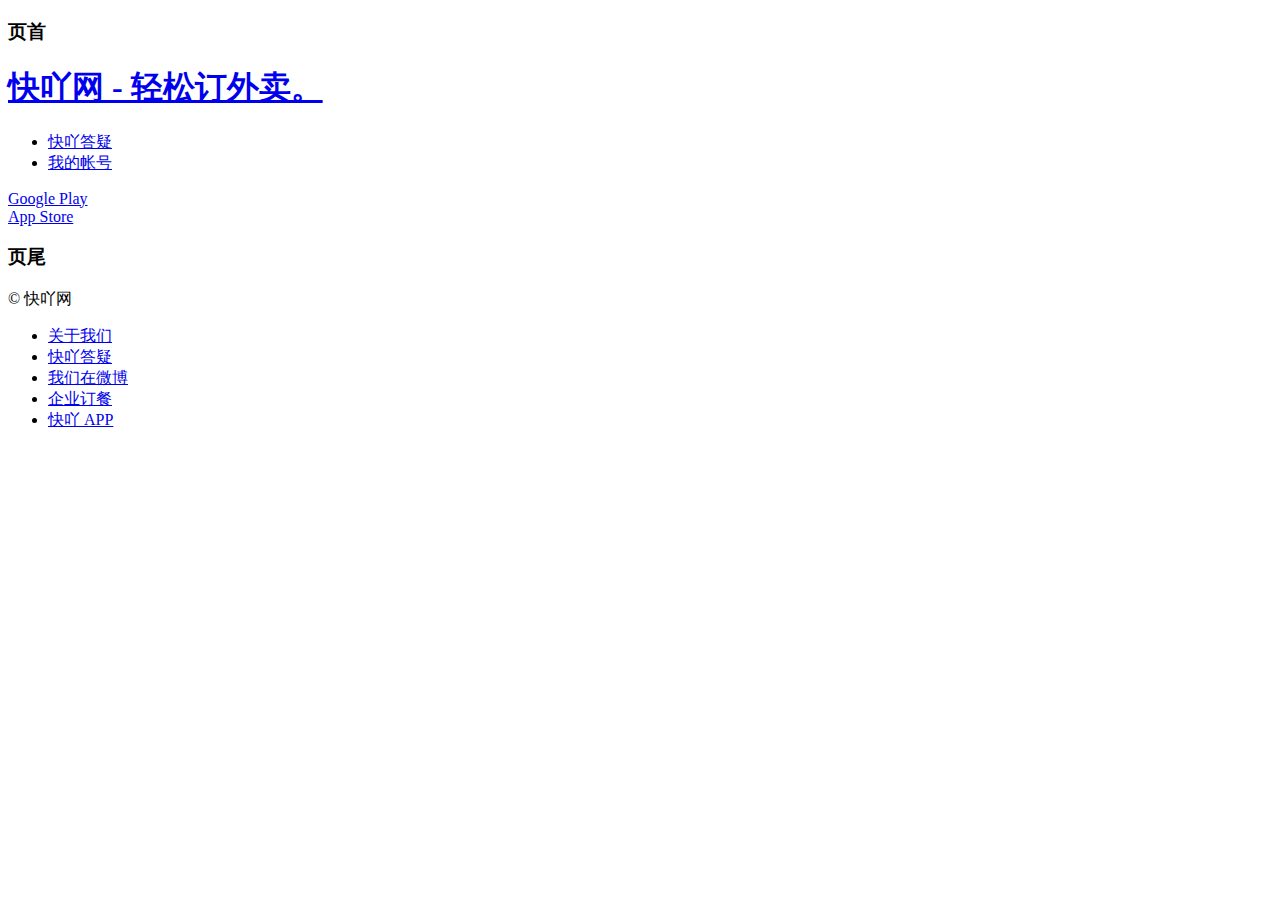
<file: about/app.html>
<!DOCTYPE html>
<html lang="zh">
<head>
	<meta content="text/html; charset=utf-8" http-equiv="Content-Type"/>
	<meta content="zh" http-equiv="Content-Language"/>
	<meta content="no" http-equiv="imagetoolbar"/>
	<meta content="width=990" name="viewport"/>
	<meta http-equiv="X-UA-Compatible" content="IE=edge" />
	<meta http-equiv="X-UA-Compatible" content="chrome=1" />
	<meta name="robots" content="index,follow"/>
			<meta name="apple-itunes-app" content="app-id=501967712">
				<link rel="shortcut icon" href="https://www.kvaiyastatic.com/kvaiya-static/v90806/favicon.png"/>
	<title>快吖 Android & iPhone</title>
	<link rel="stylesheet" type="text/css" media="screen" href="https://www.kvaiyastatic.com/kvaiya-static/v90806/stylesheets/main.css"/>
	<link rel="stylesheet" type="text/css" media="screen" href="https://www.kvaiyastatic.com/kvaiya-static/v90806/stylesheets/main.footer.css"/>
	<link rel="stylesheet" type="text/css" media="screen" href="https://www.kvaiyastatic.com/kvaiya-static/v90806/stylesheets/main.header.css"/>
	<link rel="stylesheet" type="text/css" media="screen" href="https://www.kvaiyastatic.com/kvaiya-static/v90806/stylesheets/main.body.css"/>
				<link rel="stylesheet" type="text/css" media="" href="https://www.kvaiyastatic.com/kvaiya-static/v90806/stylesheets/notifications.css"/>
							<link rel="stylesheet" type="text/css" media="" href="https://www.kvaiyastatic.com/kvaiya-static/v90806/stylesheets/about.css"/>
						<link rel="stylesheet" type="text/css" media="" href="https://www.kvaiyastatic.com/kvaiya-static/v90806/stylesheets/about.app.v2.css"/>
			<script src="https://www.kvaiyastatic.com/kvaiya-static/v90806/javascripts/remove_unicom.js" type="text/javascript" charset="utf-8"></script>
	<script src="https://www.kvaiyastatic.com/kvaiya-static/v90806/packed/javascripts/jquery.min.js" type="text/javascript" charset="utf-8"></script>
	<script src="https://www.kvaiyastatic.com/kvaiya-static/v90806/javascripts/jquery.z.js" type="text/javascript" charset="utf-8"></script>
	<script src="https://www.kvaiyastatic.com/kvaiya-static/v90806/javascripts/header_menu.js" type="text/javascript" charset="utf-8"></script>
	<script src="https://www.kvaiyastatic.com/kvaiya-static/v90806/javascripts/lib.json2.js" type="text/javascript" charset="utf-8"></script>
	<script src="https://www.kvaiyastatic.com/kvaiya-static/v90806/javascripts/settings.js" type="text/javascript" charset="utf-8"></script>
				<script src="https://www.kvaiyastatic.com/kvaiya-static/v90806/javascripts/notifications.js" type="text/javascript" charset="utf-8"></script>
			<script src="https://www.kvaiyastatic.com/kvaiya-static/v90806/javascripts/counter.js" type="text/javascript" charset="utf-8"></script>
			</head>
<body id="" class="non-ie non-windows"	>
		<div id="prototypes" style="display:none">
			</div>
	<div id="container" class="non-ie non-windows">
		<div id="header-outer">
	<div id="header">
		<h3 class="offscreen">页首</h3>
		<h1>
			<a href="https://www.kvaiya.com/application" id="logo">
				快吖网 - 轻松订外卖。
			</a>
		</h1>
							<ul class="top-nav round-bottom">
								<li><a id="top_nav_support" href="javascript:void(0)"
									   data-url="/support">快吖答疑</a></li>
				<li class="header_menu_outer">
					<a id="top_nav_account" href="https://www.kvaiya.com/settings">我的帐号</a>
					<ul class="header_menu" style="display:none">
						<li> <a href="https://www.kvaiya.com/login">登录</a> </li>

					</ul>
				</li>
					</ul>
				<div class="bookmark"></div>
	</div>
</div>
				<div id="notifications">
			</div>
		<div class="columns wide">
			<div class="inner_columns">
				<div class="left">
					<div id="content">
						
							<div id="app_title"></div>
	<div id="app_hero">
		<div id="app_download_android">
			<a href="https://play.google.com/store/apps/details?id=com.kvaiya.android" id="app_download_google_play">Google Play</a>
			<div id="app_download_qr"></div>
		</div>
		<!--ios 下载链接-->
		<div id="app_download_ios">
			<a href="#" id="app_download_app_store">App Store</a>
		</div>
	</div>
					</div>
				</div>
							</div>
		</div>
				<div id="footer-outer">
	<div id="footer" class="round">
		<h3 class="offscreen">页尾</h3>
		<div id="copyright"><span>&copy;&nbsp;快吖网</span></div>
		<ul>
			<li><a href="https://www.kvaiya.com/about/us">关于我们</a></li>
			<li><a href="https://www.kvaiya.com/support">快吖答疑</a></li>
			<li><a href="http://weibo.com/">我们在微博</a></li>
			<li><a href="https://www.kvaiya.com/corps/about">企业订餐</a></li>
			<li><a href="https://www.kvaiya.com/about/app">快吖 APP</a></li>
		</ul>
			</div>
</div>
	</div>
		<div id="map_scripts" data-src=""></div>
			<!-- BEGIN google analytics -->
		<script type="text/javascript">
			var _gaq = _gaq || [];
			_gaq.push(['_setAccount', 'UA-16451698-1']);
			//_gaq.push(['_setDomainName', '.kvaiya.cc']);
			_gaq.push(['_setDomainName', 'none']);
			_gaq.push(['_setAllowLinker', true]);
			_gaq.push(['_trackPageview']);
						(function() {
				var ga = document.createElement('script'); ga.type = 'text/javascript'; ga.async = true;
				ga.src = ('https:' == document.location.protocol ? 'https://ssl' : 'http://www') + '.google-analytics.com/ga.js';
				var s = document.getElementsByTagName('script')[0]; s.parentNode.insertBefore(ga, s);
			})();
		</script>
		<!-- END google analytics -->
			</body>
</html>
</file>
<file: files/vendor.2e9f33.css>
.carousel-wrapper{position:relative;overflow:hidden}.carousel-list{position:relative;top:0;left:0;margin:0;padding:0;transition:top .4s ease-in-out}.carousel-block{height:80px;overflow:hidden}.carousel-pager{position:absolute;bottom:5px;right:5px;margin:0}.carousel-pager .page-number{display:inline-block;width:15px;background-color:#fff;background-color:rgba(255,255,255,.5);color:#999;font-size:12px;padding:0 1px;text-align:center;vertical-align:middle;cursor:pointer;margin-right:5px}.carousel-pager .page-number.active{background-color:#f60;background-color:rgba(255,102,0,.8);color:#fff;font-weight:700}.dialog{position:fixed;background-color:#fff;padding:30px 40px}.dialog-close{position:absolute;top:10px;right:10px;padding:8px;cursor:pointer;color:#ccc;font-size:12px}.msgbox{position:fixed;background-color:#fff;top:164px!important;width:465px;padding:50px}.msgbox-large{width:500px}.msgbox-close{display:inline-block;position:absolute;top:10px;right:10px;width:20px;height:20px;cursor:pointer;color:#ccc;font-size:12px;line-height:20px;text-align:center}.msgbox-status{float:left;width:36px;height:36px;font-size:36px}.msgbox-status.icon-dot-success{color:#94c852}.msgbox-status.icon-dot-warning{color:#ff9c00}.msgbox-status.icon-dot-error{color:#ff4248}.msgbox-btns,.msgbox-message,.msgbox-title{margin-left:50px}.msgbox-title{font-size:18px;font-weight:700;color:#666;margin-bottom:8px}.msgbox-message{color:#999;font-size:14px;line-height:24px}.msgbox-btns{margin-top:25px}.msgbox-confirm{min-width:112px}.msgbox-cancel{text-decoration:underline;color:#999;background:0 0;border:0;padding:10px 20px;cursor:pointer}.msgbox-cancel:focus{outline:0}.pagination{border:1px solid transparent;overflow:hidden;padding:5px;margin-bottom:10px;-webkit-user-select:none;-moz-user-select:none;-ms-user-select:none;user-select:none}.pagination>ul{font-size:0;float:right;margin-right:10px}.pagination li{display:inline-block;width:25px;height:24px;line-height:24px;font-size:12px;text-align:center;vertical-align:middle;border:1px solid #eee;margin-left:4px;cursor:pointer}.pagination li.current{background-color:#0089dc;color:#fff;border:0;padding:1px;cursor:default}.pagination li.more{border:none;padding:1px;cursor:default}.pagination li.next-btn,.pagination li.prev-btn{position:relative}.pagination li.next-btn:before,.pagination li.prev-btn:before{content:'';display:block;position:absolute;left:50%;top:50%;margin-top:-5px;width:0;height:0;border:5px solid}.pagination li.prev-btn:before{margin-left:-8px;border-color:transparent #878787 transparent transparent}.pagination li.next-btn:before{margin-left:-2px;border-color:transparent transparent transparent #878787}.gift-filter-sort-points.disabled,.gift-filter-sort-points:disabled{cursor:not-allowed;background-color:#ddd}.simplepagination{-webkit-user-select:none;-moz-user-select:none;-ms-user-select:none;user-select:none;line-height:18px;font-size:12px}.simplepagination .next-btn,.simplepagination .pre-btn{display:inline-block;width:18px;height:18px;line-height:18px;text-align:center;color:#999;background-color:#ececec;border-radius:2px;cursor:pointer}.simplepagination .next-btn:hover,.simplepagination .pre-btn:hover{color:#fff;background-color:#0089dc}.simplepagination .pre-btn{margin:0 6px}.simplepagination .next-btn{padding-left:1px}.simplepagination .disable,.simplepagination .disable:hover{background-color:#f4f4f4;color:#ccc}.tooltip,.tooltip-arrow{position:absolute}.tooltip{left:-9999px;top:-9999px;z-index:100;opacity:.9;-ms-filter:"progid:DXImageTransform.Microsoft.Alpha(Opacity=90)"}.tooltip.tooltip-placeleft .tooltip-arrow,.tooltip.tooltip-placeright .tooltip-arrow{top:50%;margin-top:-6px;border-top:6px solid transparent;border-bottom:6px solid transparent}.tooltip.fade{opacity:0;-ms-filter:"progid:DXImageTransform.Microsoft.Alpha(Opacity=0)";transition:opacity .15s linear}.tooltip.fade.in{opacity:1;-ms-filter:"progid:DXImageTransform.Microsoft.Alpha(Opacity=100)"}.tooltip.tooltip-placeright{padding-left:6px}.tooltip.tooltip-placeright .tooltip-arrow{left:0;border-right:6px solid #726F77}.tooltip.tooltip-placeleft{padding-right:6px}.tooltip.tooltip-placeleft .tooltip-arrow{right:0;border-left:6px solid #726F77}.tooltip.tooltip-placebottom .tooltip-arrow,.tooltip.tooltip-placetop .tooltip-arrow{left:50%;margin-left:-6px;border-left:6px solid transparent;border-right:6px solid transparent}.tooltip.tooltip-placetop{padding-bottom:6px}.tooltip.tooltip-placetop .tooltip-arrow{bottom:0;border-top:6px solid #726F77}.tooltip.tooltip-placebottom{padding-top:6px}.tooltip.tooltip-placebottom .tooltip-arrow{top:0;border-bottom:6px solid #726F77}.tooltip-content{font-size:14px;color:#fff;padding:5px 10px;background:#726F77;border-radius:3px}html{color:#333;background:#fff;text-rendering:optimizelegibility;box-sizing:border-box}*,:after,:before{box-sizing:inherit}article,aside,blockquote,body,button,code,dd,details,dl,dt,fieldset,figcaption,figure,footer,form,h1,h2,h3,h4,h5,h6,header,hr,input,legend,li,menu,nav,ol,p,pre,section,td,textarea,th,ul{margin:0;padding:0}article,aside,details,figcaption,figure,footer,header,iframe,menu,nav,section{display:block}audio,canvas,video{display:inline-block}body,button,input,select,textarea{font:400 1em/1.5 PingFang SC,Lantinghei SC,Helvetica Neue,Microsoft Yahei,Hiragino Sans GB,Microsoft Sans Serif,WenQuanYi Micro Hei,sans}button,input{line-height:normal}button::-moz-focus-inner,input::-moz-focus-inner{padding:0;border:0}table{border-collapse:collapse;border-spacing:0}fieldset,img{border:0}blockquote{position:relative;color:#999;font-weight:300;border-left:1px solid #1abc9c;padding-left:1em;margin:1em 3em 1em 2em}@media only screen and (max-width:640px){blockquote{margin:1em 0}}abbr,acronym{border-bottom:1px dotted;-webkit-font-feature-settings:normal;font-feature-settings:normal;font-variant:normal}abbr{cursor:help}del{text-decoration:line-through}address,caption,cite,code,dfn,em,th,var{font-style:normal;font-weight:400}ol,ul{list-style:none}caption,th{text-align:left}q:after,q:before{content:''}sub,sup{font-size:75%;line-height:0;position:relative}:root sub,:root sup{vertical-align:baseline}sup{top:-.75em}sub{bottom:-.25em}a{color:#0089dc}a.inherit{color:inherit}a,ins{text-decoration:none}.typo-u,u{text-decoration:underline}mark{margin:0 5px;padding:2px;border-bottom:1px solid #ffedce;background-color:#fffdd1}code,pre{font-family:Courier,'Courier New',monospace;white-space:pre-wrap;word-wrap:break-word}pre{padding:1em 1.5em;border:1px solid #ddd;background-color:#f8f8f8}hr{margin-bottom:10px;height:10px;border:none;border-bottom:1px solid #cfcfcf}.typo-small,figcaption,small{font-size:.9em;color:#888}[draggable]{cursor:move}.clearfix:after{content:"";display:table;height:0;clear:both}.textwrap,.textwrap td,.textwrap th{word-wrap:break-word;word-break:break-all}.textwrap-table{table-layout:fixed}.serif{font-family:Palatino,Optima,Georgia,serif}.highlight{color:#f80}.typo dl,.typo form,.typo hr,.typo ol,.typo p,.typo pre,.typo table,.typo ul,.typo-dl,.typo-form,.typo-hr,.typo-ol,.typo-p,.typo-pre,.typo-table,.typo-ul,blockquote{margin-bottom:1.8em}h1,h2,h3,h4,h5,h6{font-family:PingFang SC,Lantinghei SC,Helvetica Neue,Microsoft Yahei,Hiragino Sans GB,Microsoft Sans Serif,WenQuanYi Micro Hei,sans;font-weight:400}.typo h1,.typo h2,.typo h3,.typo h4,.typo h5,.typo h6,.typo-h1,.typo-h2,.typo-h3,.typo-h4,.typo-h5,.typo-h6{margin-bottom:.4em;line-height:1.5}.typo h1,.typo-h1{font-size:2em}.typo h2,.typo-h2{font-size:1.8em}.typo h3,.typo-h3{font-size:1.6em}.typo h4,.typo-h4{font-size:1.4em}.typo h5,.typo h6,.typo-h5,.typo-h6{font-size:1.2em}.typo ul,.typo-ul{margin-left:1.3em;list-style:disc}.typo ol,.typo-ol{margin-left:1.9em;list-style:decimal}.typo li ol,.typo li ul,.typo-ol ol,.typo-ol ul,.typo-ul ol,.typo-ul ul{margin-top:0;margin-bottom:0;margin-left:2em}.typo li ul,.typo-ol ul,.typo-ul ul{list-style:circle}.typo table caption,.typo table td,.typo table th,.typo-table td,.typo-table th{padding:.5em 1em;border:1px solid #ddd}.typo table th,.typo table thead th,.typo-table th,.typo-table thead th{background:#f9f9f9}.typo table caption{border-bottom:none}.typo-input,.typo-textarea{border-radius:0;-webkit-appearance:none;-moz-appearance:none;appearance:none}.typo em,.typo-em,caption,legend{color:#000;font-weight:inherit}.typo img{max-width:100%}select{-webkit-appearance:none!important;-moz-appearance:none!important;appearance:none!important;padding:0 10px;border-radius:1px;outline:0;border:1px solid #ececec;background:url([data-uri]) 100% center no-repeat #fff}@font-face{font-family:eleme;src:url(//shadow.elemecdn.com/faas/desktop/media/font/eleme.6f8da4.eot);src:local('☺︎'),url(//shadow.elemecdn.com/faas/desktop/media/font/eleme.a61c32.woff) format('woff'),url(//shadow.elemecdn.com/faas/desktop/media/font/eleme.8e5aeb.ttf) format('truetype'),url(//shadow.elemecdn.com/faas/desktop/media/font/eleme.94ccdd.svg#eleme) format('svg');font-weight:400;font-style:normal}[class*=" icon-"],[class^=icon-]{font-family:eleme;speak:none;font-style:normal;font-weight:400;-webkit-font-feature-settings:normal;font-feature-settings:normal;font-variant:normal;text-transform:none;line-height:1;-webkit-font-smoothing:antialiased;-moz-osx-font-smoothing:grayscale}.icon-email:before{content:"\e900"}.icon-android:before{content:"\e901"}.icon-angle-double-right:before{content:"\e902"}.icon-apple:before{content:"\e903"}.icon-arrow-down:before{content:"\e904"}.icon-arrow-right:before{content:"\e905"}.icon-arrow-up:before{content:"\e906"}.icon-cart-add:before{content:"\e907"}.icon-cart:before{content:"\e908"}.icon-chat-message:before{content:"\e909"}.icon-chat:before{content:"\e90a"}.icon-check:before{content:"\e90b"}.icon-circle-check:before{content:"\e90c"}.icon-circle-help:before{content:"\e90d"}.icon-circle:before{content:"\e90e"}.icon-close:before{content:"\e90f"}.icon-crown:before{content:"\e910"}.icon-dot-check:before{content:"\e911"}.icon-dot-error:before{content:"\e912"}.icon-dot-help:before{content:"\e913"}.icon-dot-warning:before{content:"\e914"}.icon-dot-wraning:before{content:"\e915"}.icon-dot:before{content:"\e916"}.icon-email2:before{content:"\e917"}.icon-favor:before{content:"\e918"}.icon-favorite:before{content:"\e919"}.icon-feedback:before{content:"\e91a"}.icon-figure:before{content:"\e91b"}.icon-file-text:before{content:"\e91c"}.icon-gift:before{content:"\e91d"}.icon-grid:before{content:"\e91e"}.icon-help:before{content:"\e91f"}.icon-history:before{content:"\e920"}.icon-line-home:before{content:"\e921"}.icon-line-message:before{content:"\e922"}.icon-line-order:before{content:"\e923"}.icon-line-profile:before{content:"\e924"}.icon-list:before{content:"\e925"}.icon-location-line:before{content:"\e926"}.icon-location-line2:before{content:"\e927"}.icon-location:before{content:"\e928"}.icon-lock-24:before{content:"\e929"}.icon-logo-map:before{content:"\e92a"}.icon-logo-text:before{content:"\e92b"}.icon-logo:before{content:"\e92c"}.icon-logout:before{content:"\e92d"}.icon-mobile:before{content:"\e92e"}.icon-notice:before{content:"\e92f"}.icon-order-arrive:before{content:"\e930"}.icon-order-arrivedone:before{content:"\e931"}.icon-order-complaint:before{content:"\e932"}.icon-order-confirm:before{content:"\e933"}.icon-order-confirmdone:before{content:"\e934"}.icon-order-distribution:before{content:"\e935"}.icon-order-distributiondone:before{content:"\e936"}.icon-order-favor:before{content:"\e937"}.icon-order-pay:before{content:"\e938"}.icon-order-paydone:before{content:"\e939"}.icon-order-submit:before{content:"\e93a"}.icon-order-submitdone:before{content:"\e93b"}.icon-order:before{content:"\e93c"}.icon-phone:before{content:"\e93d"}.icon-plus:before{content:"\e93e"}.icon-preference:before{content:"\e93f"}.icon-primitive-dot:before{content:"\e940"}.icon-profile-email:before{content:"\e941"}.icon-profile-left-arrow:before{content:"\e942"}.icon-profile-phone:before{content:"\e943"}.icon-profile-right-arrow:before{content:"\e944"}.icon-profile:before{content:"\e945"}.icon-QR-code:before{content:"\e946"}.icon-qrcode:before{content:"\e947"}.icon-search:before{content:"\e949"}.icon-service:before{content:"\e94a"}.icon-setting:before{content:"\e94b"}.icon-star-bad:before{content:"\e94c"}.icon-star-good:before{content:"\e94d"}.icon-star-nofeel:before{content:"\e94e"}.icon-star-rate:before{content:"\e94f"}.icon-star:before{content:"\e950"}.icon-top:before{content:"\e951"}.icon-trash:before{content:"\e952"}.icon-unfavorite:before{content:"\e953"}.icon-uniE01D:before{content:"\e954"}.icon-uniE01E:before{content:"\e955"}.icon-uniE02C:before{content:"\e956"}.icon-uniE02D:before{content:"\e957"}.icon-uniE02E:before{content:"\e958"}.icon-uniE003:before{content:"\e959"}.icon-uniE03A:before{content:"\e95a"}.icon-uniE03C:before{content:"\e95b"}.icon-uniE03D:before{content:"\e95c"}.icon-uniE03F:before{content:"\e95d"}.icon-uniE024:before{content:"\e95e"}.icon-uniE025:before{content:"\e95f"}.icon-uniE029:before{content:"\e960"}.icon-uniE037:before{content:"\e961"}.icon-uniE039:before{content:"\e962"}.icon-uniE65D:before{content:"\e963"}.icon-uniE65E:before{content:"\e964"}.icon-uniE600:before{content:"\e965"}.icon-uniE664:before{content:"\e966"}.icon-uniE668:before{content:"\e967"}.icon-user:before{content:"\e968"}.icon-visit-history:before{content:"\e969"}.icon-wechat:before{content:"\e96a"}.icon-weibo:before{content:"\e96b"}.icon-wrench:before{content:"\e96c"}.icon-yen:before{content:"\e96d"}body{background:#f7f7f7;padding-right:35px}body.modal-enable{margin-right:15px;overflow-y:hidden}body.whitebody{background-color:#fff}body.hidesidebar{padding-right:0}.ui-block,.ui-tipblock{padding:20px;background-color:#fff}.container{font-size:14px;width:960px;margin:0 auto}@media (min-width:1260px){.container,body.hidesidebar .container{width:1180px}body.smallbody .container{width:960px}}.color-normal{color:#333}.color-primary{color:#0089dc}.color-stress{color:#f74342}.color-tip{color:#ff9c00}.color-security{color:#5db423}.color-weak{color:#666}.color-mute{color:#999}.ui-block{margin-bottom:20px;border:1px solid #eee}.ui-tipblock{line-height:25px;border:1px solid #e6e6e6;border-top-width:3px;clear:right}.ui-tipblock a{margin:0 5px}.ui-block-stress{padding:10px;background-color:#fffcef;border:1px solid #f8dfc2}.ui-arial{font-family:arial}.ui-scrollbar-light::-webkit-scrollbar{width:4px;height:4px}.ui-scrollbar-light::-webkit-scrollbar-thumb{background-color:#000;background-color:rgba(0,0,0,.26)}.ui-ellipsis{overflow:hidden;white-space:nowrap;text-overflow:ellipsis}.ui-hide{display:none}.ui-loading{position:fixed;top:50%;left:50%;-webkit-transform:translate(-50%,-50%);-ms-transform:translate(-50%,-50%);transform:translate(-50%,-50%);min-width:120px;padding:90px 10px 10px;background:url(//shadow.elemecdn.com/faas/desktop/media/img/loading.ae10d5.svg) center 20px no-repeat rgba(0,0,0,.6);background-size:60px;border-radius:8px;z-index:9999;font-size:13px;color:#eee;text-align:center}.badge{display:inline-block;min-width:10px;padding:3px 7px;font-size:12px;font-weight:700;color:#fff;line-height:1;vertical-align:baseline;white-space:nowrap;text-align:center;background-color:#777;border-radius:10px}.badge:empty{display:none}.btn .badge{position:relative;top:-1px}.btn-group-xs>.btn .badge,.btn-xs .badge{top:0;padding:1px 5px}a.badge:focus,a.badge:hover{color:#fff;text-decoration:none;cursor:pointer}[class*=" btn-"],[class^=btn-]{display:inline-block;padding:8px 17px;line-height:1;border:none;border-radius:2px;outline:0;cursor:pointer;font-size:14px;text-align:center}[class*=" btn-"].disabled,[class*=" btn-"][disabled],[class^=btn-].disabled,[class^=btn-][disabled]{background-color:#bbb;border-color:#bbb;color:#fff;cursor:default}[class*=" btn-"].disabled:hover,[class*=" btn-"][disabled]:hover,[class^=btn-].disabled:hover,[class^=btn-][disabled]:hover{background-color:#bbb;border-color:#bbb;color:#fff}.btn-lg{padding:12px 30px;font-size:16px}.btn-sm{padding:7px 14px;font-size:12px}.btn-default{background-color:#fff;border:1px solid #ddd;color:#666}.btn-default:hover{background-color:#0074b7;border-color:#0074b7;color:#fff}.btn-primary{background-color:#0089dc;color:#fff}.btn-primary:hover{background-color:#0074b7}.btn-stress{background-color:#f74342;color:#fff}.btn-stress:hover{background-color:#e62625}.btn-security,.btn-security:hover{background-color:#5db423}.btn-security{color:#fff}.a-link,.btn-link{color:#0089dc}.btn-block{width:100%}.dropbox{color:#999;position:absolute;background:#fff;background:rgba(255,255,255,.98);padding:4px 6px;box-shadow:0 1px 2px rgba(0,0,0,.5);border:1px solid #ddd\9;border-width:0 1px 1px\9;z-index:6}.dropbox:before{content:' ';border:5px solid #fff;display:block;position:absolute;top:-10px}.dropbox.dropbox-bottom:before{top:auto;bottom:-10px}:root .dropbox{border:none\9}.tabnavigation-navitem,.tabnavigation-rightitem{line-height:1em}.tabnavigation{border-bottom:2px solid #f4f4f4;position:relative}.tabnavigation.higher .tabnavigation-navitem{height:32px}.tabnavigation-navitem{display:inline-block;margin-bottom:-2px;padding:0 10px;height:27px;cursor:pointer;font-size:16px;color:#666}.tabnavigation-navitem.active{font-weight:700;border-bottom:3px solid #0089dc}.tabnavigation-rightitem{position:absolute;bottom:10px;right:0;color:#666}.elemeicon{background:url(//shadow.elemecdn.com/faas/desktop/media/img/icon.d5d696.png) no-repeat}.elemeicon-hot{background-position:0 -226px}.elemeicon-premiumsign{background-position:4px -487px}.addressformfield{position:relative;padding-bottom:25px;font-size:14px}.addressformfield>input,.addressformfield>input[type=text]{vertical-align:baseline;border:1px solid #dedede;box-sizing:border-box;width:300px;height:42px;line-height:38px;padding-left:10px;border-radius:2px}.addressformfield>input:focus,.addressformfield>input[type=text]:focus{border-color:#5cb6e6;outline:0}.addressformfield>input::-webkit-input-placeholder,.addressformfield>input[type=text]::-webkit-input-placeholder{color:#bbb;font-size:12px}.addressformfield>input::-moz-placeholder,.addressformfield>input[type=text]::-moz-placeholder{color:#bbb;font-size:12px}.addressformfield>input:-ms-input-placeholder,.addressformfield>input[type=text]:-ms-input-placeholder{color:#bbb;font-size:12px}.addressformfield>input::placeholder,.addressformfield>input[type=text]::placeholder{color:#bbb;font-size:12px}.addressformfield>label{float:left;display:inline-block;width:65px;height:38px;margin-right:20px;line-height:38px;text-align:right;color:#666}.addressformfield.validate-error input{border-color:#ff464c}.addressformfield-hint{position:absolute;font-size:12px;line-height:20px;bottom:5px;margin-left:88px}.addressformfield-hint .icon-dot-error{color:#ff464c}.addressformfield-hint .icon-dot-error:before{margin-right:3px;vertical-align:middle}.addressformfield-hint .icon-dot-warning:before{color:#65c04b;margin-right:3px;vertical-align:middle}.addressdialog{position:fixed;background:#fff;padding:0}.addressdialog-close{display:inline-block;position:absolute;top:16px;right:16px;width:12px;height:12px;cursor:pointer;color:#ccc;font-size:12px;line-height:20px;text-align:center;background:url("[data-uri]") center center no-repeat}.addressdialog-header{font-size:18px;font-weight:600;padding:15px;color:#333}.addressdialog-content{padding:15px 15px 30px;overflow-x:hidden}.addressblock{position:relative;display:inline-block;vertical-align:top;box-sizing:border-box;width:360px;height:72px;padding:14px;margin-right:20px;margin-bottom:20px;border:1px solid #ddd}.addressblock:hover .addressblock-button{color:#0089dc;visibility:visible}.addressblock.masked .addressblock-button{visibility:hidden}.addressblock.selected{border:1px solid #0089dc}.addressblock-buttons{line-height:14px}.addressblock-selectedtag{position:absolute;right:0;bottom:0;width:34px;height:34px}.addressblock-mask{position:absolute;left:0;right:0;top:0;bottom:0;background:#000;opacity:.7;-ms-filter:"progid:DXImageTransform.Microsoft.Alpha(Opacity=70)"}.addressblock-removebuttons{position:absolute;left:0;top:50%;margin-top:-16px;width:100%}.addressblock-removebuttons p{color:#fff;float:left;vertical-align:top;font-size:14px;line-height:14px;margin:10px 15px 0 32px}.addressblock-removebuttons .canceldelete,.addressblock-removebuttons .confirmdelete{border:0;border-radius:2px;margin-top:5px;width:60px;height:24px;padding:0 10px;line-height:24px}.addressblock-removebuttons .confirmdelete{background:#0089dc;color:#fff}.addressblock-removebuttons .canceldelete{margin-left:10px;background-color:#fff}.addressblock-updateinfo{position:absolute;left:0;top:0;width:100%;padding:6px 0}.addressfield,.addressform{position:relative}.addressblock-updateinfo p{margin:10px;color:#fff;font-size:14px;line-height:14px}.addressblock-updateinfo button{float:right;margin-top:16px;margin-right:20px;background-color:#f04445;color:#fff;border:none;border-radius:2px;height:24px}.addressblock-address,.addressblock-mobile,.addressblock-name{font-size:14px;cursor:default}.addressblock-name{margin-right:16px;max-width:140px}.addressblock-address{white-space:nowrap;margin-top:10px;color:#777;height:20px;overflow:hidden;text-overflow:ellipsis}.addressblock-mobile,.addressblock-name{float:left;white-space:nowrap;overflow:hidden;display:inline-block;text-overflow:ellipsis;color:#333}.addressblock-button{visibility:hidden;float:right;font-size:12px;color:#bbb;border:0;background:0 0;cursor:pointer;padding:0;margin-left:5px}.addressblock-buttons:after{content:"";display:table;clear:both}.addressform{width:760px}.addressform-buttons{margin-left:84px}.addressform-buttons button{font-size:14px;box-sizing:border-box;background:0 0;border:none;padding:0 20px;color:#9f9f9f;height:42px;border-radius:2px;cursor:pointer}.addressform-buttons button:first-child{margin-right:10px;border:1px solid #0089dc;background-color:#0089dc;color:#fff;width:160px}.sexfield input{width:auto}.sexfield label+div{line-height:38px}.sexfield input+label{display:inline-block;margin-left:5px;width:60px;cursor:pointer}.phonebkfield button,.phonefield button{height:42px;margin-left:10px;cursor:pointer;box-sizing:border-box}.phonefield.hidebutton button{display:none}.phonefield.hidebutton input,.phonefield.hidebutton input[type=text]{width:300px}.phonefield input,.phonefield input[type=text]{width:180px}.phonefield button{width:110px;border:1px solid #0089dc;color:#0089dc;background:#fff;border-radius:2px}.phonefield button:hover{background-color:#0089dc;color:#fff}.phonebkfield input,.phonebkfield input[type=text]{width:180px}.phonebkfield button{width:110px;border:1px solid #ff464c;color:#ff464c;background:#fff;border-radius:2px}.phonebkfield button:hover{background-color:#ff464c;color:#fff}.addressfield>img{position:absolute;top:12px;left:95px;width:12px;height:16px}.addressfield>input,.addressfield>input[type=text]{padding-left:30px}.address-suggestlist{position:absolute;display:none;background:#fff;left:85px;width:300px;top:44px;border:1px solid #ddd;height:150px;overflow:auto;z-index:100}.address-suggestlist .active,.address-suggestlist li:hover{background:#eee}.address-suggestlist ul{padding:0;margin:0;overflow-x:hidden}.address-suggestlist li{list-style:none;line-height:16px;cursor:pointer;height:50px}.address-suggestlist .address,.address-suggestlist .name{white-space:nowrap;overflow:hidden;text-overflow:ellipsis}.address-suggestlist .name{padding:6px 12px;font-size:14px;color:#666}.address-suggestlist .address{font-size:12px;color:#999;padding:0 12px}.addresslist-dialog{width:780px}.addresslist-dialog .addresslist{width:780px;height:300px}.addresslist-dialog-buttons{background-color:#f6f6f6;padding:15px 0 0 24px;height:55px}.addresslist-dialog-buttons .add,.addresslist-dialog-buttons .confirm{cursor:pointer;border-radius:2px;box-sizing:border-box;height:40px;width:120px}.addresslist-dialog-buttons .confirm{border:0;background-color:#0089dc;color:#fff}.addresslist-dialog-buttons .confirm.disabled{background-color:#eee;color:#333;cursor:not-allowed}.addresslist-dialog-buttons .add{margin-left:15px;background-color:#fff;border:1px solid #dcdcdc;color:#666}.addressform .addressmap{position:absolute;top:0;right:0}.addressmap{position:relative;background:#ccc;width:320px;height:310px}.addressmap .bottom-buttons,.addressmap .bottom-mask{position:absolute;left:0;right:0;bottom:0;height:42px;z-index:99}.addressmap .bottom-mask{background:#000;-ms-filter:"progid:DXImageTransform.Microsoft.Alpha(Opacity=50)";opacity:.5}.addressmap .bottom-buttons{z-index:100;text-align:center}.addressmap .bottom-buttons button{border:0;border-radius:3px;padding:0 12px;margin-top:8px;line-height:26px;font-size:12px;cursor:pointer}.addressmap .bottom-buttons button.save{background:#ff5a23;color:#fff}.addressmap .bottom-buttons button.reset{margin-left:26px;background:#fff}.addressmap .pin{position:absolute;left:50%;top:50%;width:26px;height:35px;background:url([data-uri]) center center no-repeat;margin-left:-13px;margin-top:-19px;z-index:104;font-size:26px;color:#ff5a23}.addressmap.dragging .pin{margin-top:-34px;background-image:url([data-uri]);height:45px}.addressmap .zoomin,.addressmap .zoomout{position:absolute;left:10px;width:24px;height:24px;line-height:22px;border:1px solid #ddd;background:#fff;z-index:100;font-size:18px;text-align:center;color:#999;font-family:courier;cursor:pointer}.addressform-tip .arrow,.addressmap-tip .arrow{height:10px;-ms-filter:"progid:DXImageTransform.Microsoft.Matrix(SizingMethod='auto expand', M11=0.70711, M12=-0.70711, M21=0.70711, M22=0.70711)"}.addressmap-tip,.addressmap-tip .arrow{position:absolute;left:50%;border:1px solid #e6e6e6;background:#fff}.addressmap .zoomin{top:10px;line-height:24px}.addressmap .zoomout{top:40px}.addressmap-tip{bottom:182px;margin-left:-130px;width:240px;padding:10px;font-size:12px;line-height:24px;z-index:100;box-shadow:0 4px 4px rgba(0,0,0,.1)}.addressmap-tip p{margin:0}.addressmap-tip .close{position:absolute;cursor:pointer;right:5px;top:0;color:#ccc}.addressmap-tip .arrow{bottom:-6px;bottom:-4px\9;margin-left:-6px;margin-left:-9px\9;width:10px;border-left:0;border-top:0;-webkit-transform:rotate(45deg);-ms-transform:rotate(45deg);transform:rotate(45deg)}.addressform-tip,.addressform-tip .arrow{position:absolute;border:1px solid #dedede;background:#f4f4f4}:root .addressmap-tip .arrow{bottom:-6px\9;margin-left:-6px\9}.addressform-tip{left:400px;width:290px;top:0;padding:5px;line-height:24px;font-size:14px}.addressform-tip a{color:#0089dc;cursor:pointer}.addressform-tip p{margin:5px;color:#999}.addressform-tip p:first-child{color:#333}.addressform-tip .arrow{left:-6px;left:-8px\9;top:10px;width:10px;border-right:0;border-top:0;-webkit-transform:rotate(45deg);-ms-transform:rotate(45deg);transform:rotate(45deg)}:root .addressform-tip .arrow{left:-6px\9}.captcha-modal{background-color:#fff;padding:62px 110px 60px 60px}.captcha-modal .close{position:absolute;right:16px;top:16px;font:800 14px arial;color:#d9d9d9;cursor:pointer}.captcha-modal .modal-title{font-size:18px;font-weight:500;line-height:1;margin-bottom:16px}.captcha-modal .modal-form{position:relative;width:300px}.captcha-modal .modal-form label{display:none}.captcha-modal .modal-form .submit{width:142px;margin-left:0}.fetchtakeout-dialog{width:360px;position:fixed;border:1px solid gray;background:#fff;font-size:12px;border-radius:5px}.fetchtakeout-dialog-header{padding:10px;border-bottom:1px solid #eee}.fetchtakeout-dialog-header h3{font-size:16px}.fetchtakeout-dialog-body{padding:15px}.fetchtakeout-close{display:inline-block;float:right;width:16px;line-height:24px;text-align:center;color:#ccc}.fetchtakeout-close:hover{color:#5292d9}.fetchtakeout-wrapper{position:relative;margin:0 auto 10px;padding-top:15px;width:300px;color:#555;box-shadow:1px 1px 2px #ddd;background-color:#dbf0fa}.fetchtakeout-wrapper .selected{color:#fe5a23;font-weight:700;background:url(//shadow.elemecdn.com/faas/desktop/media/img/fetch-takeout-sprites.2c51a3.png) 0 -320px no-repeat;height:19px;line-height:19px}.fetchtakeout-badge{display:block;width:186px;height:188px;margin:0 auto;background:url(//shadow.elemecdn.com/faas/desktop/media/img/fetch-takeout-sprites.2c51a3.png) 0 -120px no-repeat}.fetchtakeout-btn{display:block;cursor:pointer;margin:-45px auto 15px;width:271px;height:40px;border:0;background:url(//shadow.elemecdn.com/faas/desktop/media/img/fetch-takeout-sprites.2c51a3.png) no-repeat;-webkit-user-select:none;-moz-user-select:none;-ms-user-select:none;user-select:none}.fetchtakeout-btn:hover{background-position:0 -40px}.fetchtakeout-btn.active,.fetchtakeout-btn:active{background-position:0 -80px!important}.fetchtakeout-rules{position:relative;margin-bottom:10px;text-align:center;color:#777;background:#dbf0fa;overflow:hidden}.fetchtakeout-rules:after,.fetchtakeout-rules:before{content:'';position:absolute;left:15px;top:5px;display:block;height:7px;width:40px;background-color:#ccc}.fetchtakeout-rules:after{left:auto;right:15px}.fetchtakeout-emptytext{position:absolute;bottom:40px;right:0;font-size:73px;line-height:1em;color:#fff}.fetchtakeout-list{margin:0 10px;padding:5px;height:180px;list-style:none}.fetchtakeout-list li{padding-left:3px;height:18px}.footer-contect-item [class^=icon-]:hover,.footer-contect-item>a:hover{text-decoration:none}.footer{background-color:#f7f7f7;margin-top:50px;border-top:1px solid #eee}.footer-contect,.footer-link,.footer-mobile{float:left;width:15%;margin-top:30px}.footer-mobile{float:right}.footer-link-title{font-size:14px;line-height:30px}.footer-contect-item,.footer-link-item{color:#999;display:block;line-height:24px}.footer-link-item{width:50%;font-size:12px}.footer-contect{padding-left:3%;border-left:1px #e6e6e6 solid;width:23%;padding-right:10px}.footer-contect-icon:before{float:left;width:30px;height:30px;color:#666;font-size:28px}.footer-contect-item{margin-bottom:12px;color:#666;font-size:14px}.footer-contect-item [class^=icon-]{cursor:pointer;position:relative;margin-left:10px;display:inline-block}.footer-contect-item [class^=icon-]:before{font-size:24px;color:#ccc;vertical-align:middle}.footer-contect-item .icon-wechat{margin-left:5px}.footer-contect-item .icon-wechat .dropbox{display:none}.footer-contect-item .icon-wechat:hover:before{color:#77d175}.footer-contect-item .icon-wechat:hover .dropbox{display:block}.footer-contect-item .icon-weibo:hover:before{color:#fb545f}.footer-contect-item .icon-renren:hover:before{color:#47a9f7}.footer-contect-dropbox{bottom:30px;left:-60px;text-align:center}.footer-contect-dropbox img{width:130px;height:130px}.footer-contect-dropbox:before{left:65px;border-color:#fff transparent transparent;z-index:2}.footer-contect-dropbox:after{content:"";position:absolute;left:65px;bottom:-11px;border:5px solid #fff;border-color:#ccc transparent transparent;z-index:1}.footer-mobile{width:265px}.footer-mobile-icon{width:90px;height:90px;margin-right:20px;float:left}.footer-mobile-content{margin-top:20px;margin-left:90px}.footer-mobile-content h3{font-size:16px;color:#333;font-weight:700;line-height:30px}.footer-mobile-content p{font-size:12px;color:#666;margin:3px 0 10px}.footer-copyright{font-size:12px;clear:both;padding-top:60px;color:#999;text-align:center}.footer-copyright a{color:inherit}.footer-copyright a:hover{color:#333;text-decoration:underline}.footer-copyright .owner{color:#0e0e0e}.footer-police{padding:.5em 0;text-align:center}.formfield{position:relative;padding-bottom:25px}.formfield>input{vertical-align:baseline;border:1px solid #dedede;width:300px;height:40px;line-height:40px;padding-left:10px;border-radius:2px}.formfield>input:focus{border-color:#5cb6e6;outline:0}.formfield>input::-webkit-input-placeholder{color:#bbb;font-size:12px}.formfield>input::-moz-placeholder{color:#bbb;font-size:12px}.formfield>input:-ms-input-placeholder{color:#bbb;font-size:12px}.formfield>input::placeholder{color:#bbb;font-size:12px}.formfield>label{float:left;display:inline-block;width:120px;height:38px;margin-right:20px;line-height:38px;text-align:right;color:#666}.formfield.validate-error input{border-color:#ff464c}.formfield-hint{position:absolute;font-size:12px;line-height:20px;bottom:5px;margin-left:142px}.formfield-hint .icon-dot-error{color:#ff464c}.formfield-hint .icon-dot-error:before{margin-right:3px;vertical-align:middle}.formfield-hint .icon-dot-warning:before{color:#65c04b;margin-right:3px;vertical-align:middle}.formfield [class^=btn-]{width:300px}.formselect{position:relative;display:inline-block;width:150px}.formselect .icon-arrow-down{position:absolute;right:5px;top:50%;margin-top:-7px;color:#ccc}.formselect-value{display:block;padding-left:8px;line-height:39px;border:1px solid #e0e0e0;color:#666}.formselect-data{position:absolute;display:none;top:0;width:100%;max-height:260px;overflow-y:auto;border:1px solid #eee;box-shadow:0 0 4px rgba(0,0,0,.13);background-color:#fff;z-index:1}.formselect-data span{position:relative;display:block;padding:10px 8px;cursor:pointer;color:#666}.formselect-data span:hover{background-color:#f7f7f7}.formselect-data span.disabled{cursor:not-allowed}.formselect-data span i{position:absolute;top:50%;right:8px;margin-top:-8px;display:none}.formselect-data span img{width:18px;height:18px}.formselect-data.show{display:block}.formselect-data .active{color:#0089dc}.formselect-data .active i{display:inline-block}.importantnotification div{margin-top:8px;line-height:40px;padding:0 10px;background-color:#fffdee;border:1px solid #ffe4b9;font-style:normal;color:#f63;font-size:16px}.loading,.loading img{vertical-align:middle}.loading{font-size:14px;color:#999;line-height:150px;text-align:center}.loading img{margin-top:-2px;margin-right:10px;width:86px}.loading .normal{width:36px}.location .location-current,.location-dropbox li a{max-width:138px;text-overflow:ellipsis;overflow:hidden}.location{vertical-align:middle;font-size:12px;float:left}.location>span{display:inline-block;line-height:54px;vertical-align:top}.location>span:first-child{color:#999;margin-right:5px}.location>span .icon-arrow-right:before{margin:19px 5px 0;float:left;color:#999;font-size:16px}.location .location-current a:hover,.location-change>a{color:#0089dc}.location .location-current{white-space:nowrap;margin-right:.5em}.location-change{position:relative;white-space:nowrap}.location-hashistory:hover .location-dropbox{display:block}.location-dropbox{position:absolute;left:0;display:none;margin-top:-8px;background:#fff;color:#999;box-shadow:0 1px 3px rgba(0,0,0,.2);z-index:6;list-style:none;padding:0}.location-dropbox:before{display:none}.location-dropbox>.arrow{z-index:1;position:absolute;width:7px;height:7px;border:1px solid #f5f5f5;border-bottom:0;border-right:0;background:#fff;top:-5px;left:30px;-webkit-transform:rotate(45deg);-ms-transform:rotate(45deg);transform:rotate(45deg)}.location-dropbox li{line-height:12px;font-size:12px;color:#666}.location-dropbox li a{position:relative;display:block;padding:10px 15px;border-bottom:1px dotted #ddd;z-index:2}.location-dropbox li a:hover{background:#f9f9f9}.location-dropbox .changelocation{position:relative;display:block;width:100%;min-width:120px;line-height:1;background:#f4f4f4}.location-dropbox .changelocation .icon-location,.location-dropbox .changelocation a{color:#0089dc}.location-dropbox .changelocation>a{border-bottom:none}.location-dropbox .changelocation>a>.icon-location{position:absolute;float:right;top:10px;right:10px}.nodata{padding-top:50px;text-align:center}.nodata a{margin:0 5px}.nodata-container{display:inline-block;padding-left:110px;line-height:115px;background:url(//shadow.elemecdn.com/faas/desktop/media/img/nodata.6477c5.png) no-repeat;color:#999}@media all and (-webkit-min-device-pixel-ratio:2),all and (min-resolution:2dppx){.nodata-container{background-image:url(//shadow.elemecdn.com/faas/desktop/media/img/nodata-2x.18ccdf.png);background-size:85px auto}}.starrating span:before,.starrating:before{content:"\e950\e950\e950\e950\e950"}.starrating{position:relative;display:inline-block;line-height:1em;color:#ccc}.starrating span{position:absolute;top:0;left:0;overflow:hidden;color:#ffc30c;white-space:nowrap}.rate-name,.rate-star a,.rate-star-text{vertical-align:middle}.rate-star a{color:#eeeded;font-size:22px}.rate-star.star a{font-size:27px}.rate-star.readonly a{cursor:default}.rate-star.level1 .active,.rate-star.level2 .active{color:#a3a6af}.rate-star.level3 .active{color:#f3b518}.rate-star.level4 .active,.rate-star.level4 .rate-text{color:#f18b1b}.rate-star.level5 .active,.rate-star.level5 .rate-text{color:#eb6643}.rate-name{display:inline-block;margin-right:16px;width:160px;overflow:hidden;text-overflow:ellipsis;white-space:nowrap}.rate-star-text{margin-left:16px;line-height:27px;color:#999}.rate-content{position:relative;margin-top:14px;padding:10px 12px;width:340px;background-color:#f7f7f7;border:1px solid #eee;border-radius:2px;font-size:12px;word-break:break-all}.rate-content.simple,.rate-content.text{background-color:#fff}.rate-content:after,.rate-content:before{position:absolute;left:20px;content:'';border:10px solid}.rate-content:before{top:-18px;border-color:transparent transparent #f7f7f7;z-index:2}.rate-content:after{top:-20px;border-color:transparent transparent #eee;z-index:1}.rate-content.simple{padding:0}.rate-content.simple textarea{padding-top:6px;padding-bottom:6px;height:30px;border:none}.rate-content.simple:before,.rate-content.text:before{border-bottom-color:#fff}.rate-content.text.simple{padding:5px 12px}.rate-content textarea,.rate-content-text{border:1px solid #eee;background-color:#fff}.rate-content textarea{padding:10px;width:100%;height:50px;color:#999;resize:none;outline:0;vertical-align:top}.rate-content-text{display:inline-block;margin-top:10px;margin-left:8px;padding:3px 8px;border-radius:2px;cursor:pointer;font-size:12px;color:#666}.rate-content-text:first-child{margin-left:0}.rate-content-text.active,.rate-content-text:hover{border-color:#0089dc;color:#0089dc}.rstblock,.rstblock-logo{float:left;font-size:12px;position:relative}.rstblock{background-color:#fff;border-bottom:1px #f5f5f5 solid;width:33.33333%;height:140px}.rstblock:hover{background-color:#f5f5f5}.rstblock:hover .rstblock-title{color:#0089dc}@media (min-width:1260px){.rstblock{width:25%}}.rstblock.noline{border:none;margin:0}.rstblock-logo{padding:20px;color:#999;text-align:center}.rstblock-logo-icon{display:block;width:70px;height:70px;margin-bottom:10px}.rstblock-logo-premiumsign{position:absolute;width:50px;height:50px;top:20px;left:40px;z-index:1}.rstblock-left-timeout{color:#c00}.rstblock-content{padding:20px}.rstblock-title{font-size:16px;margin-bottom:6px;font-weight:600;overflow:hidden;white-space:nowrap;text-overflow:ellipsis;color:#333}.rstblock-monthsales{color:#999;margin-left:10px}.rstblock-cost{color:#999;margin-top:3px}.rstblock-phone,.rstblock-relaxing,.rstblock-schedule{display:inline-block;line-height:20px;margin-top:8px;padding:0 6px;border-radius:3px}.rstblock-relaxing{color:#fff;background:#666}.rstblock-schedule{background-color:#fff;color:#14ae18;border:1px solid #14ae18;line-height:18px}.rstblock-phone{background-color:#f4f4f4;border:1px solid #ddd;color:#666;line-height:18px}.rstblock-activity{margin-top:9px}.rstblock-activity i{display:inline-block;vertical-align:middle;color:#fff;font-style:normal;font-size:12px;line-height:16px;overflow:hidden;text-align:center;width:18px;border-radius:2px;margin-right:3px;padding:1px;background-color:#f63;white-space:nowrap}.rstblock-closed .rstblock-cost,.rstblock-closed .rstblock-logo,.rstblock-closed .rstblock-monthsales,.rstblock-closed .rstblock-starrating,.rstblock-closed .rstblock-title{opacity:.5;-ms-filter:"progid:DXImageTransform.Microsoft.Alpha(Opacity=50)"}.sidebarcart-caption>a,.sidebarcart-name{white-space:nowrap;text-overflow:ellipsis;overflow:hidden}.sidebarcart dl{padding:10px;background-color:#fff;border:solid #ddd;border-width:1px 0;margin-bottom:10px}.sidebarcart dt{font-size:12px;border-bottom:1px solid #ddd;padding:2px 3px;color:#666}.sidebarcart li{margin:5px 0;padding:5px 10px;font-size:12px;line-height:20px;color:#666}.sidebarcart li:hover{background:#f9f9f9}.sidebarcart li:hover .sidebarcart-quantity span{opacity:1;-ms-filter:"progid:DXImageTransform.Microsoft.Alpha(Opacity=100)";visibility:visible}.sidebarcart-caption{background:#fff;font-size:16px;color:#999;padding:5px 10px;margin-bottom:10px;border-bottom:1px solid #ddd}.sidebarcart-caption>a{max-width:240px;display:inline-block;line-height:16px;color:#333}.sidebarcart-caption>a:hover{text-decoration:underline}.sidebarcart-clear{float:right}.sidebarcart-garnish .sidebarcart-name:before{margin-right:4px;font-size:12px;line-height:1.2;text-align:center;content:'浇';background:#3199e8;color:#fff;border-radius:2px;display:inline-block;width:15px;height:15px}.sidebarcart-extra .sidebarcart-name{width:71%}.sidebarcart-name{float:left;width:45%}.sidebarcart-quantity{float:left;width:26%}.sidebarcart-quantity input,.sidebarcart-quantity span{float:left;display:inline-block;width:20px;height:20px;text-align:center;border:1px solid #ddd}.sidebarcart-quantity input{font-size:12px;color:#666}.sidebarcart-quantity span{transition:opacity .2s ease,visibility .2s ease;opacity:0;-ms-filter:"progid:DXImageTransform.Microsoft.Alpha(Opacity=0)";visibility:hidden;-webkit-user-select:none;-moz-user-select:none;-ms-user-select:none;user-select:none;background:#f5f5f5;color:#999;vertical-align:bottom;font-size:12px;line-height:18px;cursor:pointer}.sidebarcart-quantity span:hover{color:#2a89cc}.sidebarcart-quantity span:first-child{border-right:none}.sidebarcart-quantity input+span{border-left:none}.sidebarcart-price .sidebarcart-total{content:"¥";margin-right:1px;font-size:inherit;line-height:inherit}.sidebarcart-price{font-weight:700;float:right;color:#f17530}.sidebarcart-detail{margin-bottom:20px}.sidebarcart-detail.sidebarcart-detail-extra{color:#f80}.sidebarcart-detail.sidebarcart-detail-extra .sidebarcart-list .name{padding-top:6px}.sidebarcart-detail.sidebarcart-detail-extra>li:hover{background:0 0!important}.sidebarcart-summary{padding:20px 10px;text-align:right;border-top:1px solid #ddd;width:295px;left:35px;bottom:0;background:#fff;opacity:.95;-ms-filter:"progid:DXImageTransform.Microsoft.Alpha(Opacity=95)";position:absolute}.sidebarcart-summary p{font-size:14px}.sidebarcart-submit{display:block;border:0;margin-top:10px;line-height:32px;width:100%;text-align:center;background:#fa5858;color:#fff}.sidebarcart-submit.disabled{background:#ccc}.sidebarcart-hasagio{background:#aaa}.sidebarmessage-list{background-color:#fff;padding:15px 10px}.sidebarmessage-list:hover{background:#ffffde}.sidebarmessage-list-title{font-size:14px}.sidebarmessage-list-even{background-color:#f9f9f9}.sidebarmessage-btn,.sidebarmessage-list-time{float:right;color:#999;font-size:12px;padding-top:5px;position:relative;top:-2px}.sidebarmessage-list-content{margin-top:5px;color:#666;font-size:12px}.sidebar{position:fixed;top:0;bottom:0;right:-295px;background-color:#504d53;width:330px;transition:-webkit-transform .3s ease-in-out;transition:transform .3s ease-in-out;transition:transform .3s ease-in-out,-webkit-transform .3s ease-in-out;z-index:7}.toolbar-btn,.toolbar-cartbtn{position:relative;display:block;cursor:pointer;text-align:center}.sidebar-tabs{float:left;width:35px;height:100%}.toolbar-btn{width:35px;line-height:35px;color:#ccc;margin:5px 0}.toolbar-btn:before{font-size:20px}.toolbar-btn.focus,.toolbar-btn:focus,.toolbar-btn:hover{color:#fff;background-color:#26a2ff;outline:0}.toolbar-btn.focus .toolbar-tabs-dropbox,.toolbar-btn:focus .toolbar-tabs-dropbox,.toolbar-btn:hover .toolbar-tabs-dropbox{display:block}.toolbar-btn.focus .toolbar-tabs-dropbox:before,.toolbar-btn:focus .toolbar-tabs-dropbox:before,.toolbar-btn:hover .toolbar-tabs-dropbox:before{border-color:#26a2ff #26a2ff #26a2ff #fff}.toolbar-btn.focus:before,.toolbar-btn:focus:before,.toolbar-btn:hover:before{color:#fff}.toolbar-separator{font-size:1px;border-top:1px solid #737074;height:0;margin:0 8px}.toolbar-cartbtn{color:#ccc;line-height:16px;padding:7px 8px 10px;margin-bottom:8px;margin-top:8px;font-size:14px;font-weight:700}.toolbar-cartbtn:before{font-size:20px;margin-bottom:5px;display:block;font-weight:400}.toolbar-btn-dot,.toolbar-cartnum{font-weight:700;font-style:normal}.toolbar-cartbtn.focus,.toolbar-cartbtn:focus,.toolbar-cartbtn:hover{color:#fff;outline:0;background-color:#26a2ff}.toolbar-cartbtn.focus:before,.toolbar-cartbtn:focus:before,.toolbar-cartbtn:hover:before{color:#fff}.toolbar-cartbtn-shownum{margin-top:32px}.toolbar-cartnum,.toolbar-cartnum:after{left:0;right:0;margin:auto;position:absolute}.toolbar-cartnum{font-size:12px;width:22px;height:20px;line-height:20px;border-radius:3px;color:#fff;background-color:#f63;top:-28px}.toolbar-cartnum:after{border:6px solid;border-color:#f63 transparent transparent;width:0;height:0;bottom:-11px;content:''}.toolbar-btn-dot{font-size:18px;position:absolute;width:8px;height:8px;line-height:14px;border-radius:50%;color:#f63;top:3px;right:7px}.sidebar-content{margin-left:35px;height:100%;width:295px;overflow:auto;background-color:#e6e6e6}.toolbar-tabs-middle{position:absolute;width:35px;top:50%;margin-top:-220px}.toolbar-tabs-bottom{bottom:10px;position:absolute}.sidebar-btn-backtop,.toolbar-tabs-bottom .icon-QR-code{position:relative}.toolbar-tabs-dropbox{right:35px;top:-150px;line-height:24px;display:none;z-index:9}.toolbar-tabs-dropbox:before{right:-10px;top:165px;border-color:#646069 #646069 #646069 #fff}.toolbar-tabs-dropbox img{width:130px;height:130px}.toolbar-tabs-dropbox .icon-QR-code-bonus{padding:5px;color:#f63;font-size:12px}.sidebarcart-title,.sidebarhistory-title,.sidebarmessage-title{padding:5px 10px;color:#666;background:#fff;border-bottom:1px solid #e8e8e8;margin-bottom:10px;font-size:16px}.sidebarcart-caption>.icon-angle-double-right,.sidebarhistory-title>.icon-angle-double-right,.sidebarmessage-title>.icon-angle-double-right{float:right;cursor:pointer;line-height:20px;margin-left:15px;color:#666}.sidebarcart-caption>.icon-angle-double-right:hover,.sidebarhistory-title>.icon-angle-double-right:hover,.sidebarmessage-title>.icon-angle-double-right:hover{color:#26a2ff}.sidebarcart-loading,.sidebarhistory-loading,.sidebarmessage-loading{padding-top:20px;text-align:center}.sidebarcart-notice,.sidebarhistory-notice,.sidebarmessage-notice{padding:5px 10px;font-size:18px;text-align:center;color:#333}.sidebarcart-notice i,.sidebarhistory-notice i,.sidebarmessage-notice i{color:#999;margin:30px auto 20px;font-size:50px;display:block}.sidebarcart-notice h3,.sidebarhistory-notice h3,.sidebarmessage-notice h3{font-weight:400;font-size:18px;text-align:center}.sidebarcart-notice p,.sidebarhistory-notice p,.sidebarmessage-notice p{color:#999;font-size:12px;text-align:center}@media (max-height:520px){.toolbar-btn{display:none}.sidebar-btn-backtop{display:block}.toolbar-cartbtn{margin-top:90px}}.sidebar-minimum .toolbar-btn{display:none}.sidebar-minimum .sidebar-btn-backtop{display:block}.sidebar-minimum .toolbar-cartbtn{margin-top:90px}.carttopbar{display:block;background-color:#0089dc;border-bottom:1px solid #027ecb;color:#fff}.carttopbar .container,.carttopbar .topbar-profilebox-username{font-size:12px}.carttopbar .topbar-profilebox-welcome{display:inline-block;vertical-align:middle}.carttopbar .topbar-profilebox-dropbox{margin-top:0;padding:0;width:100px}.carttopbar .topbar-profilebox-avatar{width:18px;height:20px;font-size:16px}.carttopbar-nav{line-height:30px}.carttopbar-nav a{color:inherit}.carttopbar-nav-path{float:left}.carttopbar-nav-path i{vertical-align:middle;font-size:12px}.carttopbar-arrow{vertical-align:middle;font-size:16px}.topbar{display:block;line-height:60px;background-color:#1e89e0}.shoptopbar{position:absolute;width:100%;line-height:48px;background-color:#000;background-color:rgba(0,0,0,.4);color:#fff}.shoptopbar .topbar-nav{color:#ccc}.shoptopbar .topbar-item:hover{background-color:#000;background-color:rgba(0,0,0,.1)}.shoptopbar .topbar-logo{width:90px}.shoptopbar .topbar-logo:before{font-size:28px}.topbar-item,.topbar-logo,.topbar-nav-link{float:left}.topbar-logo{width:105px;margin-right:30px;line-height:inherit}.topbar-logo span{display:block;height:0;overflow:hidden;text-indent:-900em}.topbar-logo:before{color:#fff;font-size:32px;vertical-align:top}.topbar-item{font-size:16px;position:relative;color:#fff;width:104px;text-align:center}.topbar-item.cooperation{display:none}.topbar-item:hover{background:#0c77d1}.topbar-item:active,.topbar-item:focus{background:#006bc7;outline:0}.topbar-item.topbar-homepage{width:112px!important}.topbar-item .elemeicon-hot{width:30px;height:20px;position:absolute;right:0;top:4px}@media(min-width:1260px){.topbar-item{width:134px}.topbar-item.cooperation{display:block}.topbar-item .elemeicon-hot{right:10px}}.topbar-item.focus{background-color:#006bc7}.topbar-nav{float:right;width:400px;color:#d2e7f9}.topbar-nav-link{padding:0 10px;width:106px;color:inherit;position:relative;cursor:pointer;text-align:center}.topbar-nav-link:last-child{margin-right:20px}.topbar-nav-link.focus,.topbar-nav-link:active,.topbar-nav-link:focus,.topbar-nav-link:hover{color:#fff}.topbar-nav-link .topbar-mobile-dropbox{top:100%;margin-top:-5px;cursor:auto;display:none;width:200px;left:7px;line-height:40px;color:#333;font-size:16px;font-weight:700;padding:3px 10px}.topbar-nav-link .topbar-mobile-dropbox:before{border-color:transparent transparent #fff;right:auto;left:9px}.topbar-nav-link:hover .topbar-mobile-dropbox{display:block}.topbar-nav-icon:before{margin-right:5px;display:inline-block;vertical-align:middle;font-size:22px}.topbar-nav-qrcode{width:100%}.topbar-profilebox{float:right;color:#fff}.topbar-profilebox>span>a{color:#fff}.topbar-profilebox-avatar{display:inline-block;height:26px;width:26px;font-size:22px;vertical-align:middle;border-radius:50%}.topbar-profilebox-username{display:inline-block;font-size:14px;width:80px;max-width:100px;overflow:hidden;text-overflow:ellipsis;vertical-align:top;white-space:nowrap}:root .topbar-profilebox-username{width:auto}.topbar-profilebox-wrapper{display:inline-block;position:relative;cursor:default}.topbar-profilebox-wrapper:hover .topbar-profilebox-dropbox{display:block}.shoptopbar .topbar-profilebox-btn{color:#ccc;background-color:#000;background-color:rgba(0,0,0,.1)}.topbar-profilebox-btn{position:relative;color:#d5efff;margin-left:8px;margin-right:3px;cursor:pointer;background:#449be5;border-radius:3px;text-align:center;font-size:20px;vertical-align:middle}.topbar-profilebox-dropbox{width:122px;top:100%;right:0;margin-top:-8px;display:none}.topbar-profilebox-dropbox:before{border-color:transparent transparent #fff;right:8px}.topbar-profilebox-dropbox a{display:block;line-height:32px;padding:0 15px;color:#666}.topbar-profilebox-dropbox a:before{position:relative;top:1px;left:-3px;color:#999}.topbar-profilebox-dropbox a.icon-logout{border-top:1px #eee solid}.topbar-profilebox-dropbox a:hover{background:#f1f1f1}.form-field-verifymobile button{width:98px;border:1px solid #0089dc;color:#0089dc;line-height:38px;height:40px;margin-left:10px;background:#fff;border-radius:2px;cursor:pointer;vertical-align:middle}.form-field-verifymobile button:hover{background-color:#0089dc;color:#fff}.form-field-verifymobile button.disabled{pointer-events:none;cursor:not-allowed;background-color:#eee;color:#999;border-color:#ccc}.form-field-verifymobile .formfield-hint{bottom:0}.form-field-verifymobile .formfield-hint>.multi{position:relative;top:20px;white-space:nowrap}.form-field-verifymobile input{width:192px;vertical-align:middle}.form-field-verifymobile p{font-size:12px}.form-field-verifymobile .verifymobile-msg{color:#999}.error404{max-width:540px;text-align:center;margin:0 auto}.error404 p{padding:0 10px;color:#666}.error404 a{color:#0089dc}.error404-img{margin:60px 20px;max-width:100%}.error404-title{font-size:2.12em;font-weight:400;margin-bottom:20px}.error404-action{margin-top:30px}.error404-action a{margin-right:30px}.error404-action-icon{margin-right:5px;vertical-align:sub;font-size:20px}
</file>
<file: files/home.3ac9d3.css>
.mapcity-current:after,.mapcity-dialog:before{content:"";position:absolute}.mapcity-current{display:block;position:relative;background-color:#fff;text-align:center;height:56px;font-size:20px;color:#333}.mapcity-current:after{display:inline-block;top:45%;right:13px;margin-left:5px;vertical-align:middle;border-left:5px solid transparent;border-right:5px solid transparent;border-top:5px solid #999}.mapcity-dialog{position:absolute;z-index:1200;top:76px;background-color:#fff;width:730px;box-shadow:0 20px 20px 0 rgba(0,0,0,.085)}.mapcity-dialog:before{top:0;left:50px;margin-top:-20px;border:10px solid transparent;border-bottom-color:#fff}.mapcity-dialog .highlight{color:#0089dc}.mapcity-container{padding:0 30px 0 23px;overflow-y:auto}.mapcity-header{border-bottom:1px solid #eee;font-size:14px;line-height:1}.mapcity-header h3{padding:16px 0;font-size:13px}.mapcity-header .mapcity-breadcrumb{float:right;padding:16px 50px}.mapcity-guess{padding:17px 0;line-height:1}.mapcity-guess .mapcity-quickguess{display:inline-block;padding-right:2em;vertical-align:middle}.mapcity-guess .mapcity-quickguess button{display:inline-block;margin:0 0 0 14px;padding:2px 16px;background:#ff6000;border:none;border-radius:3px;font-size:16px;color:#fff;cursor:pointer}.mapcity-guess .mapcity-search{position:relative;display:inline-block;border-left:1px solid #ddd;padding-left:2em}.mapcity-guess .mapcity-search input{font-size:12px;background-color:#f5f5f5;border:1px solid #ededed;width:200px;line-height:28px;padding:0 12px 0 15px;outline:0}.mapcity-guess .mapcity-search input:focus{background-color:#fff}.mapcity-guess .mapcity-search .mapcity-suggestlist{background-color:#fff;position:absolute;z-index:1300;width:200px;line-height:28px;font-size:12px;border:1px solid #eee;border-top:0}.mapcity-guess .mapcity-search .mapcity-suggestlist li{clear:both;height:28px;padding:0 12px;cursor:pointer}.mapcity-guess .mapcity-search .mapcity-suggestlist li .pinyin{float:right}.mapcity-guess .mapcity-search .mapcity-suggestlist li:hover{background-color:#f2f5f7}.mapcity-list dl{position:relative;border-top:1px solid #eee;padding-left:45px;line-height:3em}.mapcity-list dt{position:absolute;left:0}.mapcity-list dd{display:inline-block;width:5.5em;text-align:left;line-height:2em}.mapcity-list dd a{color:#333;display:block;white-space:nowrap;text-overflow:ellipsis;overflow:hidden}.mapcity-list dd a:hover{color:#0089dc}.mapfooter-app-image,.mapfooter-app-text{vertical-align:middle;display:inline-block}.mapfooter{position:absolute;top:100%;text-align:center}.mapfooter .footer-copyright{padding-top:0}.mapfooter-app{display:inline-block;padding-top:60px;padding-bottom:90px;text-align:left}.mapfooter-app-image{position:relative;width:160px;padding:15px;border:1px solid #ddd}.mapfooter-app-image img{width:100%}.mapfooter-app-image span{position:absolute;bottom:0;margin-bottom:-10px;left:25px;right:25px;background-color:#fff;text-align:center;color:#999}.mapfooter-app-text{margin-left:20px;font-size:16px}.mapfooter-app-text strong{font-size:30px}.mapfooter-app-text p:nth-of-type(2){color:#666}.mapfooter-link{color:#666;font-size:12px;line-height:1;margin-bottom:10px}.mapfooter-link a{display:inline-block;padding:0 7px;color:inherit;border-left:1px solid #ccc}.mapfooter-link a:first-child{border-left:0}.map-header{padding-top:25px;color:#fff;line-height:45px}.map-header h1{float:left}.map-header h1 img{width:220px}.map-header a{color:inherit;vertical-align:middle}.map-header-right{float:right;word-spacing:.4em}.map-header-right img{width:28px;height:28px;border-radius:50%;vertical-align:middle}.map-header-right .btn-security{margin-left:10px}.mapinfowin{width:300px}.mapinfowin-name{font-size:18px;color:#333;white-space:nowrap;overflow:hidden;text-overflow:ellipsis}.mapinfowin-address{margin:0 0 5px;font-size:13px;color:#999}.mapinfowin-info{margin:0;font-size:13px;color:#666}.mapinfowin-info .count{color:#08c;font-weight:700}.mapinfowin-button{cursor:pointer;display:block;margin:10px 0 0;width:120px;padding:7px 0;border-radius:3px;background:#ff6000;color:#fff;text-align:center}.mapinfowin-button.disabled{background:#bbb;cursor:default}.map-main,.map-navbar,.map-search{position:relative}.map-main{text-align:center;top:27%;transition:all .3s ease-in-out}.map-main.mapmode{top:4%}.map-main.mapmode .map-logo{visibility:hidden;margin-bottom:0;max-height:0;opacity:0;-ms-filter:"progid:DXImageTransform.Microsoft.Alpha(Opacity=0)";-webkit-transform:translateY(-1000px);-ms-transform:translateY(-1000px);transform:translateY(-1000px)}.map-main.mapmode .map-navbar{margin:0}.map-main.mapmode .map-content{display:block;margin-top:14px;width:100%;z-index:10}.map-logo{margin-bottom:53px;color:#fff;font-size:50px;opacity:1;-ms-filter:"progid:DXImageTransform.Microsoft.Alpha(Opacity=100)";max-height:100px;text-align:center;will-change:transform;transition:all 1s ease,opacity 1s ease}.map-logo img{width:280px}.map-navbar{line-height:56px;margin:0 auto;width:50%;z-index:900;transition:all .8s ease}.map-navbar.hasuserinfo{width:60%}.map-navbar.hasuserinfo .mapsearch-inputbar button{right:-158px;border-radius:0}.map-city{float:left;width:100px}.map-search{float:left;width:70%}.map-search:before{content:"";position:absolute;top:13px;left:0;height:30px;border-left:1px solid #dcdcdc}.map-content{display:none;height:422px;box-shadow:0 0 10px rgba(0,0,0,.2)}.map-content [draggable]{cursor:inherit}.map-content .smnoprint{margin-top:24px}.map-content.sidebaropen .smnoprint{margin-left:290px}.mapsearch-inputbar{height:56px;background-color:#fff}.mapsearch-inputbar input{height:100%;border:none;outline:0;padding-left:18px;width:100%;font-size:16px}.mapsearch-inputbar button{position:absolute;top:0;right:-138px;width:128px;padding:0;line-height:56px;font-size:20px}.mapsearch-useraddress{position:absolute;right:-330px;top:0;text-align:right;height:56px}.mapsearch-useraddress:hover{height:auto}.mapsearch-useraddress:hover .mapsearch-useraddress-list{opacity:1;-ms-filter:"progid:DXImageTransform.Microsoft.Alpha(Opacity=100)";visibility:visible;margin-top:20px}.mapsearch-btn{display:inline-block;color:#666;line-height:56px;background:#fff;width:160px;text-align:center;font-size:20px}.mapsearch-useraddress-list{position:relative;right:0;margin-top:30px;visibility:hidden;opacity:0;-ms-filter:"progid:DXImageTransform.Microsoft.Alpha(Opacity=0)";text-align:left;background-color:#fff;box-shadow:0 5px 10px rgba(0,0,0,.05);transition:all .3s ease}.mapsearch-useraddress-list:before{content:"";position:absolute;top:-20px;left:60%;border:10px solid transparent;border-bottom-color:#fff}.mapsearch-useraddress-list a{display:block;padding:10px 0 10px 18px;line-height:20px;border-top:1px solid #eee;color:#333;width:230px;white-space:nowrap;overflow:hidden;text-overflow:ellipsis}.mapsearch-useraddress-list a:first-child{border-top:none}.mapsearch-useraddress-list a em{display:block;color:#999}.mapsearch-useraddress-list a:hover{background-color:#f2f5f7}.mapsearch-suggestlist{z-index:1100;position:absolute;top:56px;left:0;width:100%;background-color:#fff;box-shadow:0 20px 20px 0 rgba(0,0,0,.085);overflow-y:auto}.mapsearch-suggestlist li{cursor:pointer;padding-left:18px;line-height:58px;border-top:1px solid #eee}.mapsearch-suggestlist li.suggestlight,.mapsearch-suggestlist li:hover{background-color:#f2f5f7}.mapsearch-suggestlist .suggest-name{line-height:normal;padding-top:10px}.mapsearch-suggestlist .suggest-addr{line-height:normal;padding-bottom:10px;font-size:12px;color:#999}.mapsearch-sidebar{background-color:#fff;position:absolute;top:70px;left:-130px;z-index:1000;width:300px;height:422px}.mapsearch-sidebar .mapsearch-resultcount{line-height:40px;padding:0 15px;border-bottom:1px solid #eee;color:#666}.mapsearch-sidebar .mapsearch-resultcount .count{margin:0 5px;color:#0089dc}.mapsearch-sidebar .mapsearch-noresult{padding-top:25px;padding-left:15px;line-height:2;color:#999}.mapsearch-sidebar .mapsearch-noresult h4{font-size:16px;color:#666}.mapsearch-sidebar .mapsearch-resultgroup{height:380px;overflow-x:hidden;overflow-y:auto}.mapsearch-sidebar .mapsearch-resultblock a{position:relative;display:block;line-height:1.6em;padding:15px 15px 15px 45px;border-top:1px solid #eee}.mapsearch-sidebar .mapsearch-resultblock a.active,.mapsearch-sidebar .mapsearch-resultblock a.current{background-color:#f2f5f7}.mapsearch-sidebar .mapsearch-resultblock a.active [mark="1"],.mapsearch-sidebar .mapsearch-resultblock a.current [mark="1"]{background-position:0 -110px}.mapsearch-sidebar .mapsearch-resultblock a.active [mark="2"],.mapsearch-sidebar .mapsearch-resultblock a.current [mark="2"]{background-position:-20px -110px}.mapsearch-sidebar .mapsearch-resultblock a.active [mark="3"],.mapsearch-sidebar .mapsearch-resultblock a.current [mark="3"]{background-position:-40px -110px}.mapsearch-sidebar .mapsearch-resultblock a.active [mark="4"],.mapsearch-sidebar .mapsearch-resultblock a.current [mark="4"]{background-position:-60px -110px}.mapsearch-sidebar .mapsearch-resultblock a.active [mark="5"],.mapsearch-sidebar .mapsearch-resultblock a.current [mark="5"]{background-position:-80px -110px}.mapsearch-sidebar .mapsearch-resultblock a.active [mark="6"],.mapsearch-sidebar .mapsearch-resultblock a.current [mark="6"]{background-position:-100px -110px}.mapsearch-sidebar .mapsearch-resultblock a.active [mark="7"],.mapsearch-sidebar .mapsearch-resultblock a.current [mark="7"]{background-position:-120px -110px}.mapsearch-sidebar .mapsearch-resultblock a.active [mark="8"],.mapsearch-sidebar .mapsearch-resultblock a.current [mark="8"]{background-position:-140px -110px}.mapsearch-sidebar .mapsearch-resultblock a.active [mark="9"],.mapsearch-sidebar .mapsearch-resultblock a.current [mark="9"]{background-position:-160px -110px}.mapsearch-sidebar .mapsearch-resultblock a.active [mark="10"],.mapsearch-sidebar .mapsearch-resultblock a.current [mark="10"]{background-position:-180px -110px}.mapsearch-sidebar .mapsearch-resultblock:first-child a{border-top:none}.mapsearch-sidebar .mapsearch-resultblock [mark]{position:absolute;left:15px;width:18px;height:24px;background:url(//shadow.elemecdn.com/faas/desktop/media/img/map-sprites.3fa40c.png) no-repeat}.mapsearch-sidebar .mapsearch-resultblock [mark="1"]{background-position:0 -80px}.mapsearch-sidebar .mapsearch-resultblock [mark="2"]{background-position:-20px -80px}.mapsearch-sidebar .mapsearch-resultblock [mark="3"]{background-position:-40px -80px}.mapsearch-sidebar .mapsearch-resultblock [mark="4"]{background-position:-60px -80px}.mapsearch-sidebar .mapsearch-resultblock [mark="5"]{background-position:-80px -80px}.mapsearch-sidebar .mapsearch-resultblock [mark="6"]{background-position:-100px -80px}.mapsearch-sidebar .mapsearch-resultblock [mark="7"]{background-position:-120px -80px}.mapsearch-sidebar .mapsearch-resultblock [mark="8"]{background-position:-140px -80px}.mapsearch-sidebar .mapsearch-resultblock [mark="9"]{background-position:-160px -80px}.mapsearch-sidebar .mapsearch-resultblock [mark="10"]{background-position:-180px -80px}.mapsearch-sidebar .mapsearch-resultblock .resultblock-name{font-size:14px;color:#333;font-weight:700}.mapsearch-sidebar .mapsearch-resultblock .resultblock-address{margin:3px 0;font-size:12px;color:#999}.mapsearch-sidebar .mapsearch-resultblock .resultblock-info{color:#666}.mapsearch-sidebar .mapsearch-resultblock .resultblock-info .count{margin:0 5px;color:#f74342}.map,.map-car{left:0;bottom:0}.map{position:absolute;right:0;top:0;height:500px;background-color:#008de1}.map.mapmode{height:700px}.map .container{position:relative;height:100%}.map-car{position:absolute;width:75px;height:42px;-webkit-animation:car 20s ease infinite;animation:car 20s ease infinite;background-position:0 0;background-repeat:no-repeat;background-size:contain;background-image:url(//shadow.elemecdn.com/faas/desktop/media/img/car-right.63293a.png);z-index:1;will-change:transform}@-webkit-keyframes car{0%{left:0;-webkit-transform:rotateY(0);transform:rotateY(0)}50%{left:100%;-webkit-transform:rotateY(0);transform:rotateY(0)}50.1%{left:100%;-webkit-transform:rotateY(180deg);transform:rotateY(180deg)}100%{left:0;-webkit-transform:rotateY(180deg);transform:rotateY(180deg)}}@keyframes car{0%{left:0;-webkit-transform:rotateY(0);transform:rotateY(0)}50%{left:100%;-webkit-transform:rotateY(0);transform:rotateY(0)}50.1%{left:100%;-webkit-transform:rotateY(180deg);transform:rotateY(180deg)}100%{left:0;-webkit-transform:rotateY(180deg);transform:rotateY(180deg)}}
</file>
